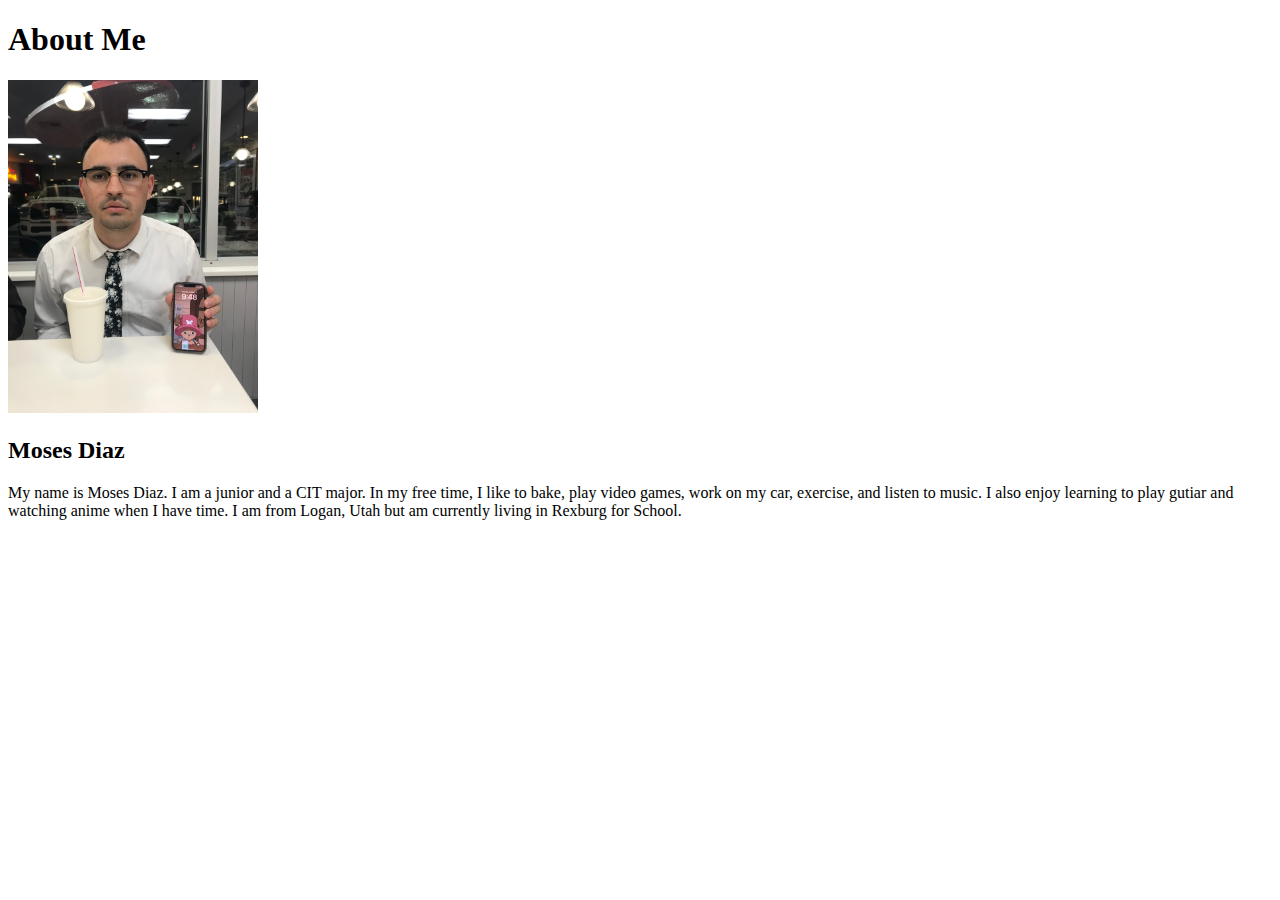
<file: aboutme/index.html>
<!DOCTYPE html>
<html lang="en">
<head>
    <meta charset="UTF-8">
    <meta http-equiv="X-UA-Compatible" content="IE=edge">
    <meta name="viewport" content="width=device-width, initial-scale=1.0">
    <title>About Me</title>
</head>
<body>
    <h1>About Me</h1>
    <img src="images/IMG_1875.jpg"
        width = "250" >
    <h2>Moses Diaz</h2>
    <p>My name is Moses Diaz. I am a junior and a CIT major. In my free time, I like to bake, play video games, work on my car, exercise, and listen to music. I also enjoy learning to play gutiar and watching anime when I have time. I am from Logan, Utah but am currently living in Rexburg for School. </p>
</body>
</html>
</file>
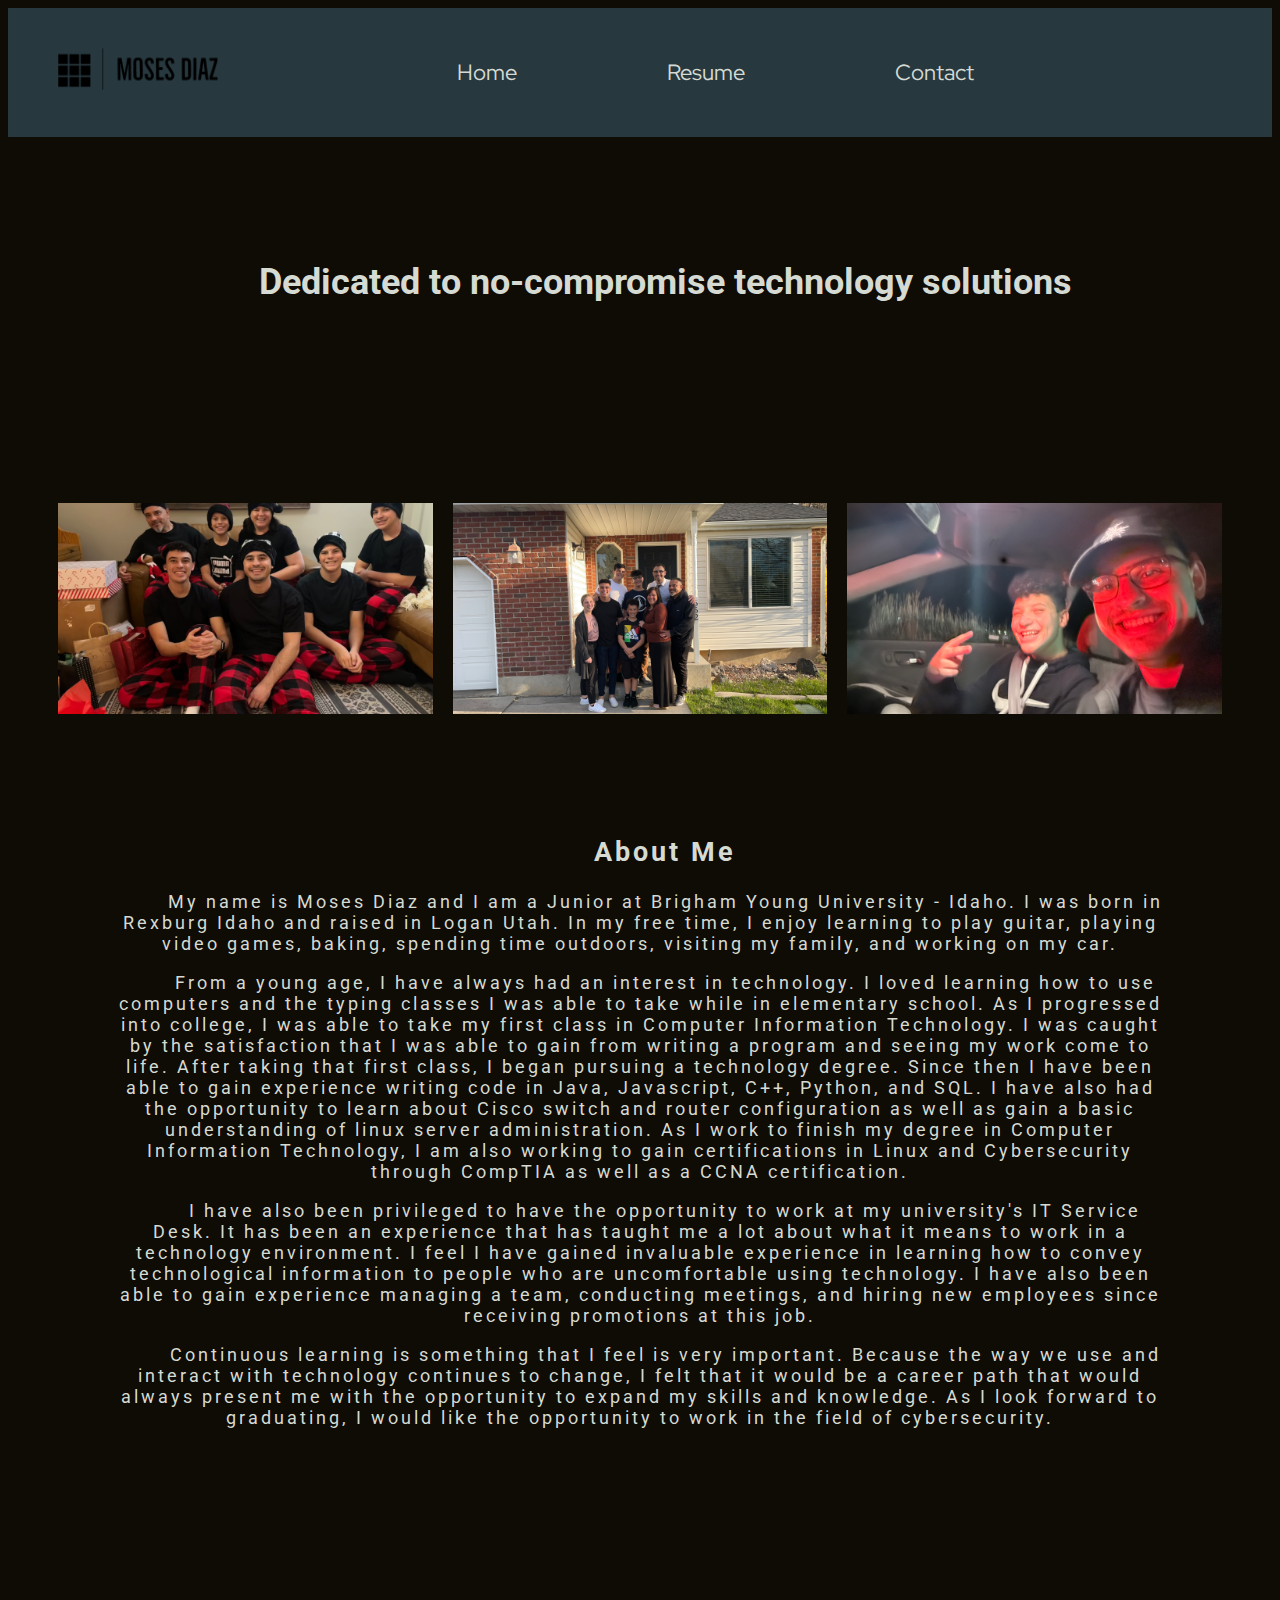
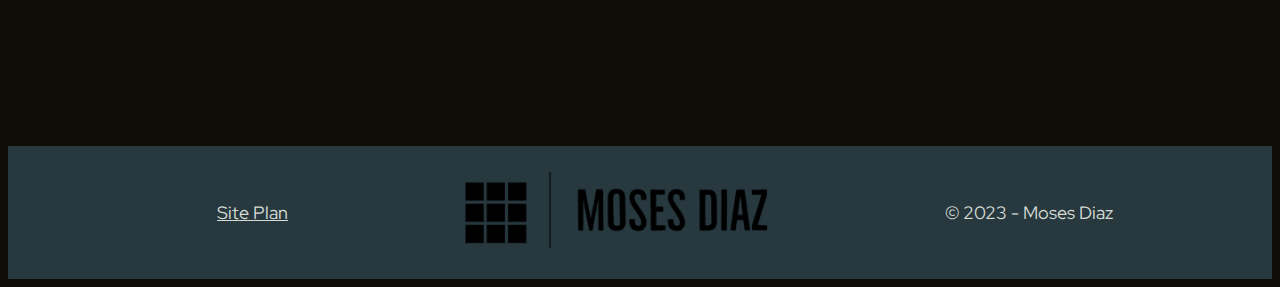
<file: portfolio/index.html>
<!DOCTYPE html>
<html lang="en">

<head>
    <meta charset="UTF-8">
    <meta http-equiv="X-UA-Compatible" content="IE=edge">
    <meta name="viewport" content="width=device-width, initial-scale=1.0">
    <link rel="stylesheet" href="styles/style.css">
    <title>Portfolio | Moses Diaz</title>
</head>

<body>
    <div id="content">
        <header>
            <div class="topLogo">
                <img class="topLogo" src="images/logoCropped.png" alt="logo">
            </div>
            <nav>
                <a href="index.html">Home</a>
                <a href="resume.html">Resume</a>
                <a href="contact.html">Contact</a>
            </nav>
        </header>
        <main>
            <div id="background"></div>
            <h1 class="home-title">Dedicated to no-compromise technology solutions</h1>
            <div class="homeImages">
                <img class="christmas" src="images/FamilyChristmas.jpg" alt="familyChristmas">
                <img class="home" src="images/IMG_4079.JPG" alt="familyHome">
                <img class="concert" src="images/ZoPorterConcert.png" alt="concert">
            </div>
            <section class="aboutMe">
                <h2>About Me</h2>
                <p> My name is Moses Diaz and I am a Junior at Brigham Young University - Idaho. I was born in Rexburg
                    Idaho and
                    raised in Logan Utah. In my free time, I enjoy learning to play guitar, playing video games, baking,
                    spending time
                    outdoors, visiting my family, and working on my car.
                </p>
                <p>
                    From a young age, I have always had an interest in technology. I loved learning how to use computers
                    and the
                    typing classes I was able to take while in elementary school.
                    As I progressed into college, I was able to take my first class in Computer Information Technology.
                    I was caught
                    by the satisfaction that I was able to gain from writing a program and seeing my work come to life.
                    After taking that first class, I began pursuing a technology degree. Since then I have been able to
                    gain
                    experience writing code in Java, Javascript, C++, Python, and SQL.
                    I have also had the opportunity to learn about Cisco switch and router configuration as well as gain
                    a basic
                    understanding of linux server administration.
                    As I work to finish my degree in Computer Information Technology, I am also working to gain
                    certifications in
                    Linux and Cybersecurity through CompTIA as well as a CCNA certification.
                </p>
                <p>
                    I have also been privileged to have the opportunity to work at my university's IT Service Desk. It
                    has been an
                    experience that has taught me a lot about what it means to work in a technology environment. I feel
                    I have gained
                    invaluable experience in learning how to convey technological information to people who are
                    uncomfortable using
                    technology. I have also been able to gain experience managing a team, conducting
                    meetings, and hiring new employees since receiving promotions at this job.
                </p>
                <p>
                    Continuous learning is something that I feel is very important. Because the way we use and interact
                    with technology continues to change, I felt that it would be a career path that would always present
                    me with the
                    opportunity to expand my skills and knowledge. As I look forward to graduating, I would like the
                    opportunity to
                    work in the field of cybersecurity.
                </p>
            </section>
            
        </main>
        <footer>
            <p><a href="site-plan.html">Site Plan</a></p>
            <div class="logo">
                <img class="logo" src="images/logoCropped.png" alt="logo">
            </div>
            <p>&copy; 2023 - Moses Diaz</p>
        </footer>
    </div>
</body>

</html>
</file>
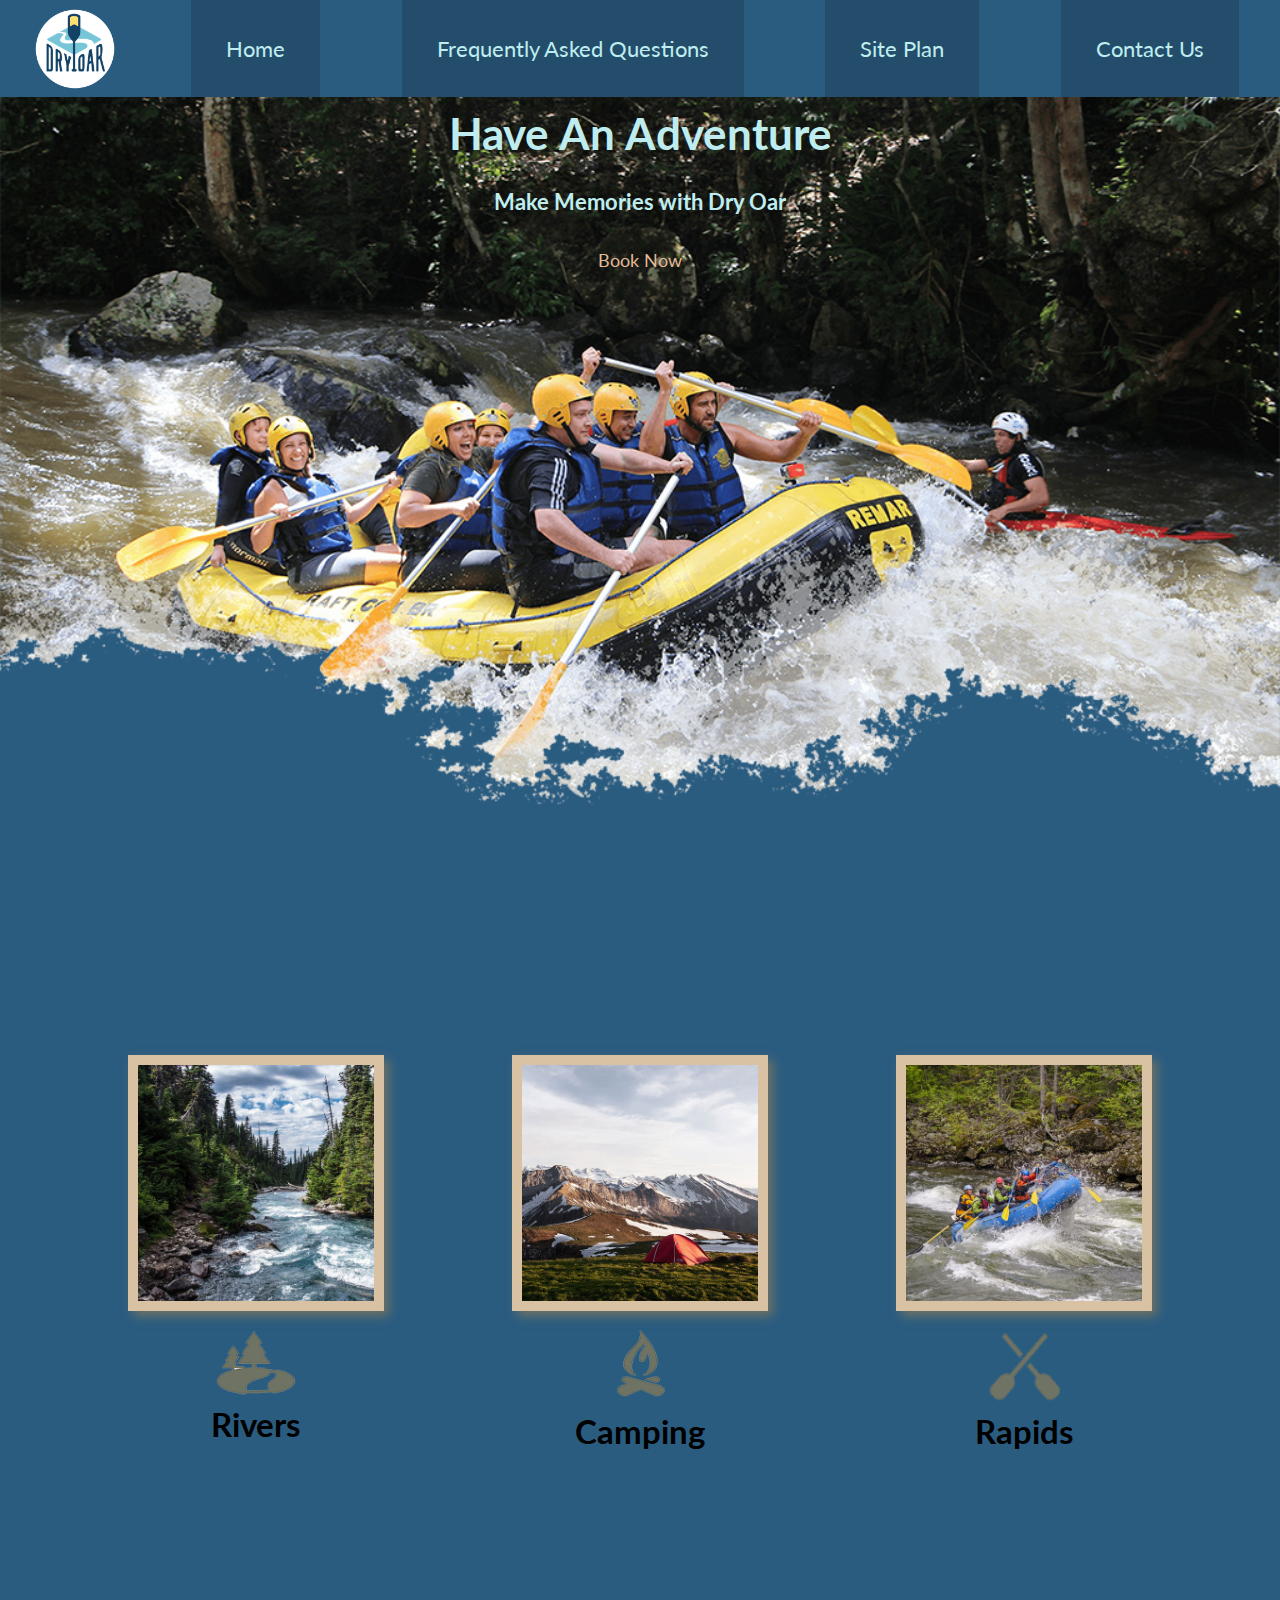
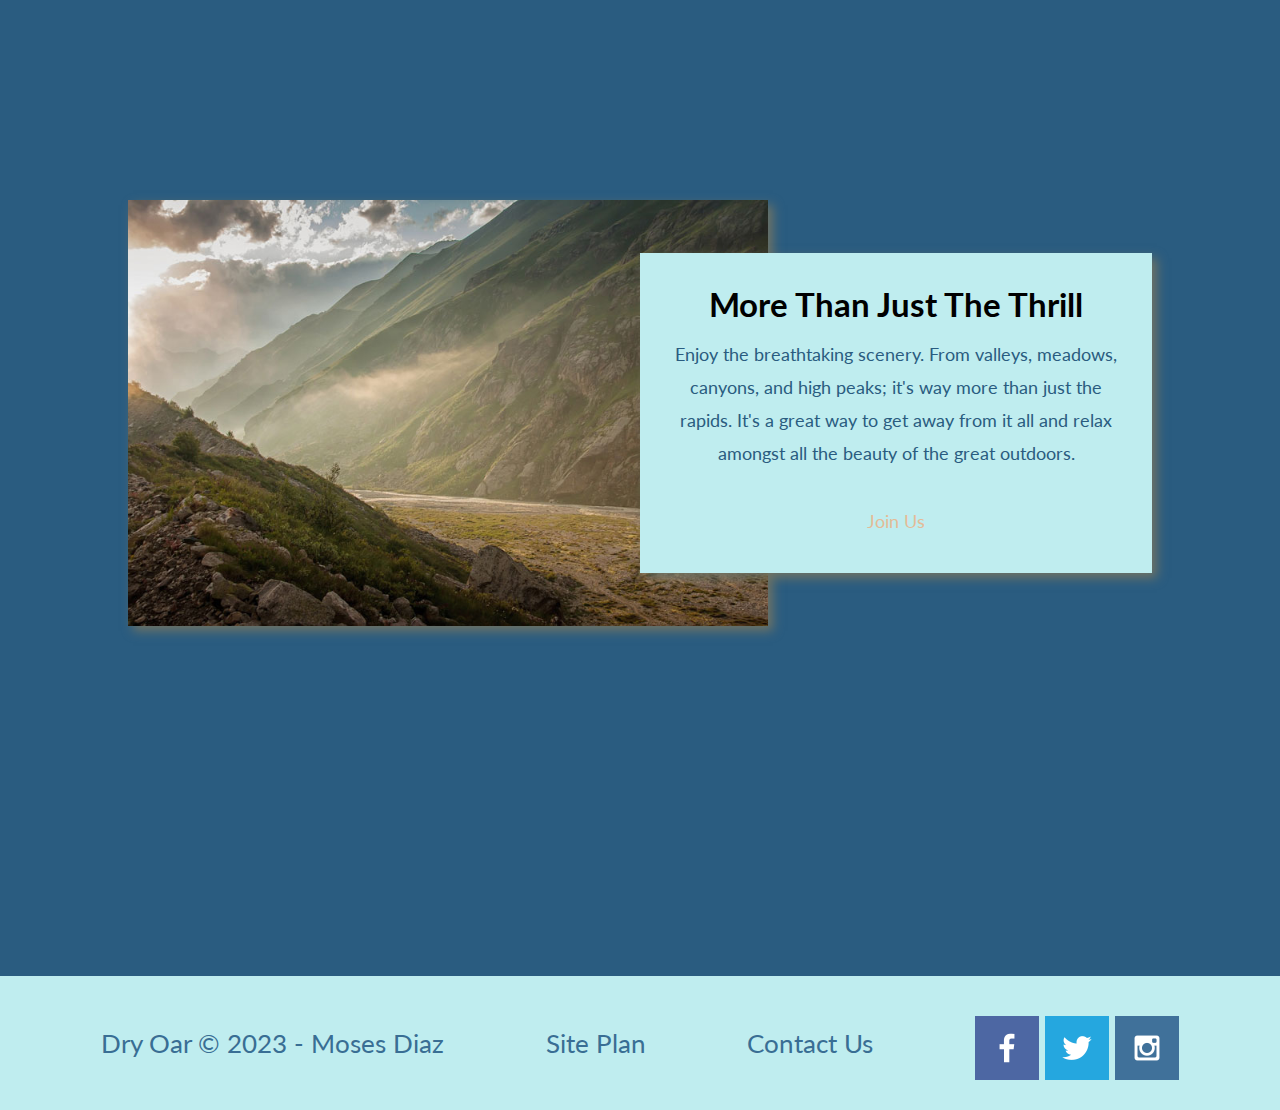
<file: wwr/index.html>
<!DOCTYPE html>
<html lang="en">

<head>
    <meta charset="UTF-8">
    <meta http-equiv="X-UA-Compatible" content="IE=edge">
    <meta name="viewport" content="width=device-width, initial-scale=1.0">
    <link rel="stylesheet" href="styles/style.css">
    <title>Whitewater Rafting Vacations | Dry Oar Boating | Home</title>
</head>

<body>
    <div id="content">
        <header>
            <a id="logo_link" href="index.html">
                <img class="logo" src="images/logo.png" alt="Dry Oar Logo">
            </a>
            <nav>
                <a href="index.html">Home</a>
                <a href="faq.html">Frequently Asked Questions</a>
                <a href="site-plan-rafting.html">Site Plan</a>
                <a href="contactus.html">Contact Us</a>
            </nav>
        </header>
    
        <div id="hero">
            <div id="hero-box">
                <img id="hero-img" src="images/hero.png" alt="People enjoying white water rafting">
            </div>
            <section id="hero-msg">
                <h1 class="home-title">Have An Adventure</h1>
                <h4>Make Memories with Dry Oar </h4>
                <div class='button-box'>
                    <a class='book' href="contactus.html">Book Now</a>
                </div>
            </section>
        </div>
        <main class="home-grid">
            <section class="rivers-card">
                <img class="card-img" src="images/rivers.jpg" alt="river in forest">
                <img class="icon" src="images/river_icon.png" alt="river icon">
                <h2>Rivers</h2>
            </section>
            <section class="camping-card">
                <img class="card-img" src="images/camping.jpg" alt="tent in mountains">
                <img class="icon" src="images/fire_icon.png" alt="fire icon">
                <h2>Camping</h2>
            </section>
            <section class="rapids-card">
                <img class="card-img" src="images/rapids.jpg" alt="rafting boat">
                <img class="icon" src="images/oars.png" alt="oars icon">
                <h2>Rapids</h2>
            </section>
            <div id="background"></div>
            <img class="mountains" src="images/mountains.jpg" alt="Misty mountains">
            <section class="msg">
                <h2>More Than Just The Thrill</h2>
                <p>Enjoy the breathtaking scenery. From valleys, meadows, canyons, and high peaks; it's way more than just
                    the rapids. It's a great way to get away from it all and relax amongst all the beauty of the great
                    outdoors. </p>
                <a class='join' href="rivers.html">Join Us</a>
            </section>
        </main>
        <footer>
            <p>Dry Oar &copy; 2023 - Moses Diaz</p>
            <p><a href="site-plan-rafting.html">Site Plan</a></p>
            <p><a href="contactus.html">Contact Us</a></p>
            <div class="social">
                <a href="https://facebook.com" target="_blank">
                    <img src="images/facebook.png" alt="fb icon">
                </a>
                <a href="https://twitter.com" target="_blank">
                    <img src="images/twitter.png" alt="twitter icon">
                </a>
                <a href="https://instagram.com" target="_blank">
                    <img src="images/instagram.png" alt="instagram icon">
                </a>
            </div>
        </footer>
    </div>
</body>
</html>
</file>
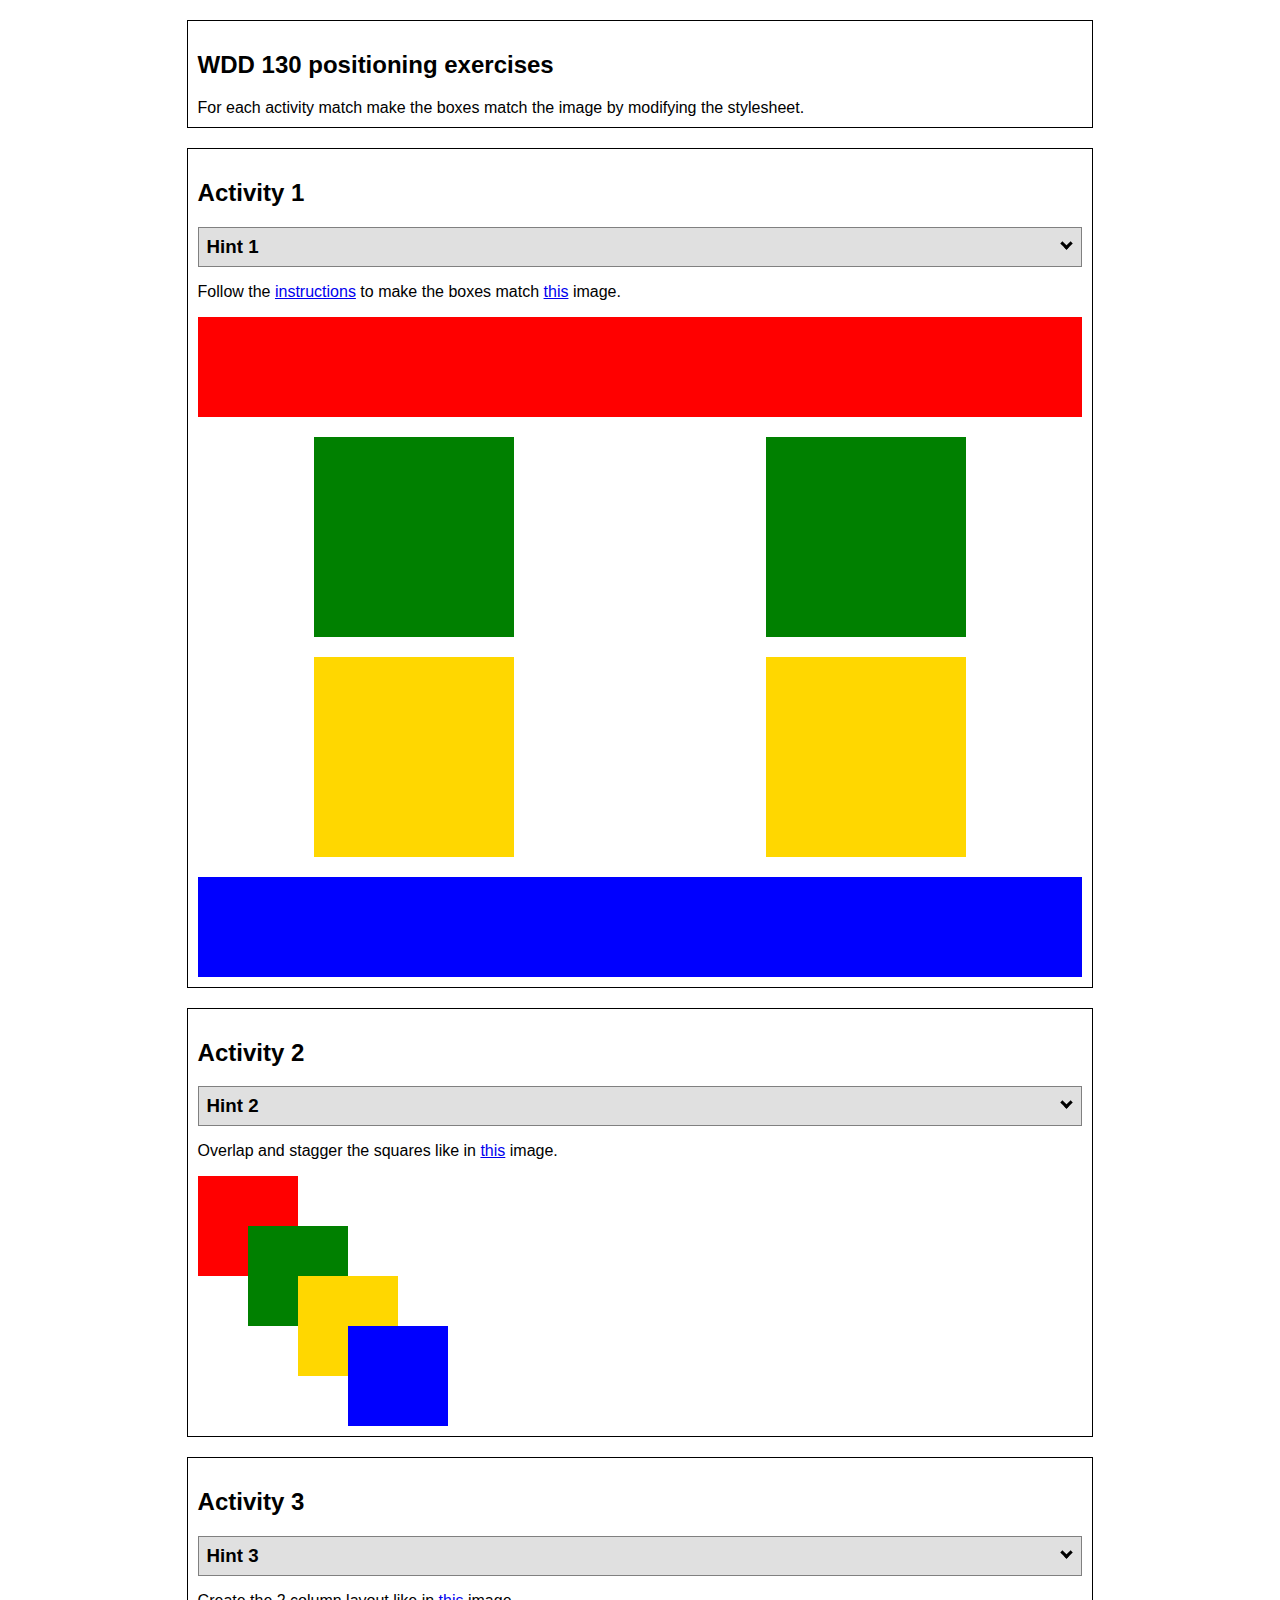
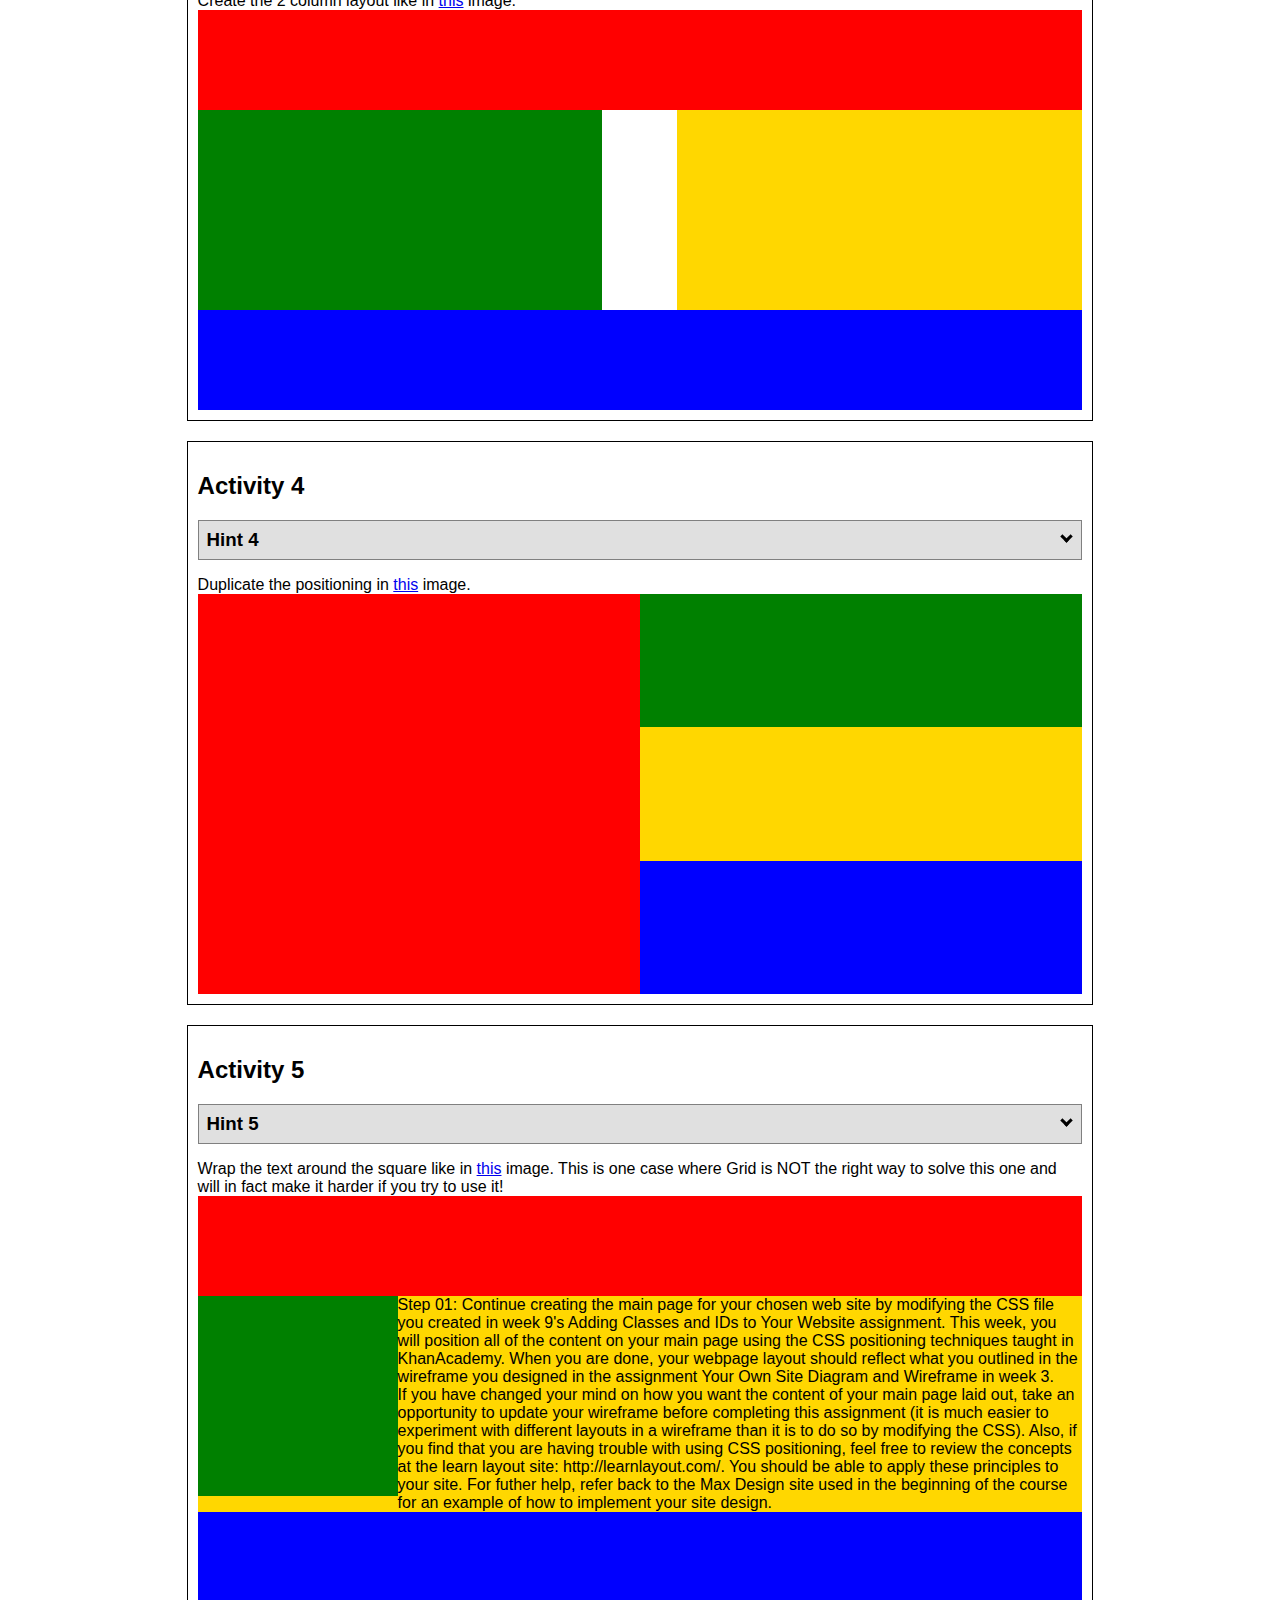
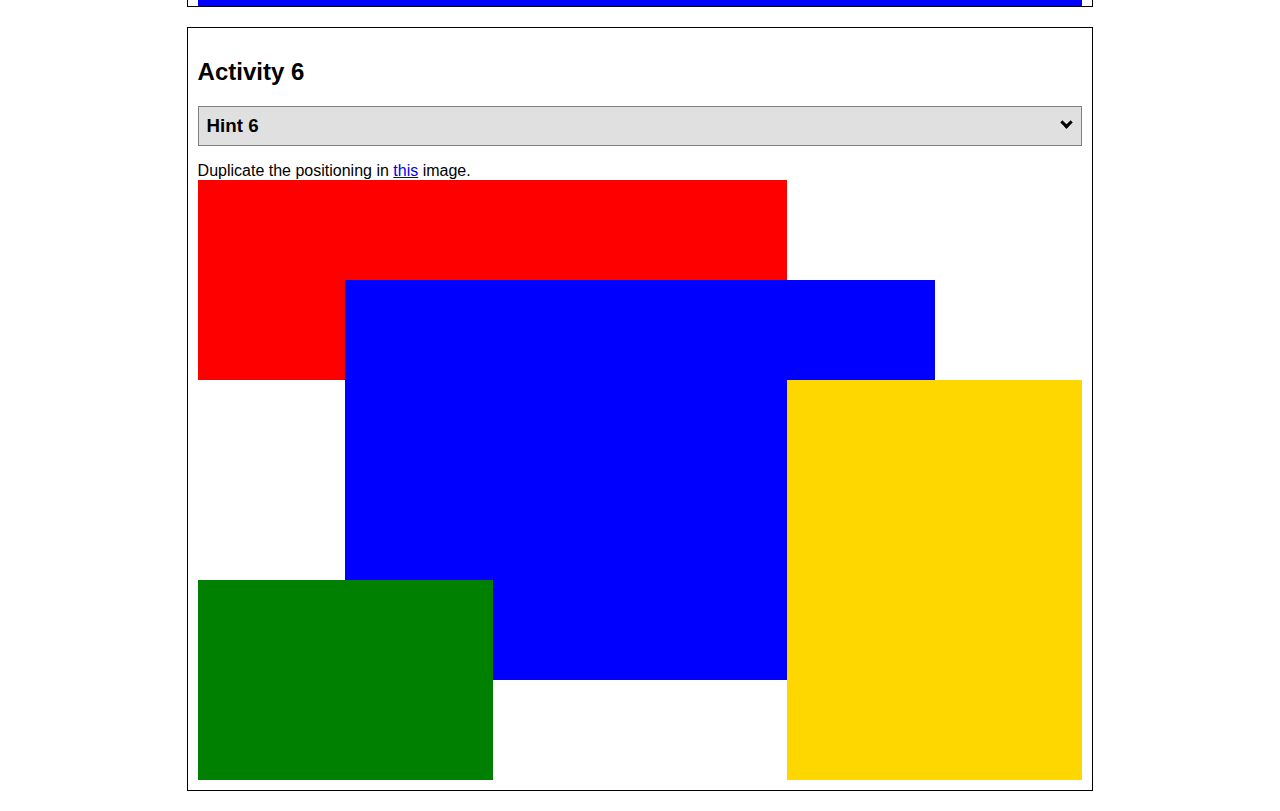
<file: positioning.html>
<!DOCTYPE html>
<html lang="en">
  <head>
    <!-- HTML - Name: positioning.html -->
    <title>Positioning Activity</title>
    <link rel="stylesheet" type="text/css" href="positionstyles.css" />
  </head>
  <body>
    <div class="activity">
      <h2>WDD 130 positioning exercises</h2>
      For each activity match make the boxes match the image by modifying the stylesheet.</div>
    <div class="activity">
      <h2>Activity 1</h2>
      <section class="hint"><input type="checkbox" ><i></i> <h3>Hint 1</h3><div><p>Check out the <a href="https://byui-wdd.github.io/wdd130/activities/w06-css-positioning.html" target="_blank">activity instructions</a> in Ilearn!</p></div></section>
      <p>Follow the <a href="https://byui-wdd.github.io/wdd130/activities/w06-css-positioning.html" target="_blank">instructions</a> to make the boxes match  <a href="https://byui-wdd.github.io/wdd130/images/example1.png" target="_blank">this</a> image.</p>
      <div class="content1" >
        <div class="red1" ></div>
        <div class="green1" ></div>
        <div class="green1" ></div>
        <div class="yellow1"></div>
        <div class="yellow1"></div>
        <div class="blue1"></div>
      </div>
    </div>
    <div class="activity">
      <h2>Activity 2</h2>
      <section class="hint"><input type="checkbox" > <h3>Hint 2</h3><i></i><div>
      <ul>
      <li>grid-template-columns: 50px 50px 50px 50px 50px </li></ul></div></section>
      <p>Overlap and stagger the squares like in <a href="https://byui-wdd.github.io/wdd130/images/example2.png" target="_blank">this</a> image.</p>
      <div class="content2" >
        <div class="red2" ></div>
        <div class="green2" ></div>
        <div class="yellow2"></div>
        <div class="blue2"></div>
      </div>
    </div>
    <div class="activity">
      <h2>Activity 3</h2>
      <section class="hint"><input type="checkbox" > <h3>Hint 3</h3><i></i><div><p>This one is going to be best solved with CSS Grid. Remember to make the boxes the right width first...then start moving them around. </p><h4>Properties used:</h4><ul><li>display:grid;</li><li>grid-template-columns:</li><li>grid-column-gap:</li>
        <li>grid-column:</li>  </ul></div></section>
      Create the 2 column layout like in <a href="https://byui-wdd.github.io/wdd130/images/example3.png" target="_blank">this</a>  image.
      <div class="content3" >
        <div class="red3" ></div>
        <div class="green3" ></div>
        <div class="yellow3"></div>
        <div class="blue3"></div>
      </div>
    </div>
    <div class="activity">
      <h2>Activity 4</h2>
      <section class="hint"><input type="checkbox" > <h3>Hint 4</h3><i></i><div><p>For the others we have been primarily concerned with width. For this one you will need to adjust height as well. </p><h4>Properties used:</h4><ul><li>display:grid;</li><li>grid-template-columns:</li><li>grid-row:</li></ul></div></section>
      Duplicate the positioning in <a href="https://byui-wdd.github.io/wdd130/images/example4.png" target="_blank">this</a> image. 
      <div class="content4" >
        <div class="red4" ></div>
        <div class="green4" ></div>
        <div class="yellow4"></div>
        <div class="blue4"></div>
      </div>
    </div>

    <div class="activity">
      <h2>Activity 5</h2>
      <section class="hint"><input type="checkbox" > <h3>Hint 5</h3><i></i><div><p>Grid is <strong>not</strong> the right way to do this.  In fact there is only one way to really do that...and that is with float. Remember that we float the thing we want the text to wrap around.  Also remember to start by making all the shapes the right size and shape.</p><h4>Properties used:</h4><ul><li>float: left;</li></ul></div></section>
      Wrap the text around the square like in <a href="https://byui-wdd.github.io/wdd130/images/example5.png" target="_blank">this</a> image. This is one case where Grid is NOT the right way to solve this one and will in fact make it harder if you try to use it!
      <div class="content5" >
        <div class="red5" ></div>
        <div class="green5" ></div>
        <div class="yellow5">Step 01: Continue creating the main page for your chosen web site by modifying the CSS file you created in week 9's Adding Classes and IDs to Your Website assignment. This week, you will position all of the content on your main page using the CSS positioning techniques taught in KhanAcademy. When you are done, your webpage layout should reflect what you outlined in the wireframe you designed in the assignment Your Own Site Diagram and Wireframe in week 3. <br />
          If you have changed your mind on how you want the content of your main page laid out, take an opportunity to update your wireframe before completing this assignment (it is much easier to experiment with different layouts in a wireframe than it is to do so by modifying the CSS). Also, if you find that you are having trouble with using CSS positioning, feel free to review the concepts at the learn layout site: http://learnlayout.com/. You should be able to apply these principles to your site. For futher help, refer back to the Max Design site used in the beginning of the course for an example of how to implement your site design.</div>
        <div class="blue5"></div>
      </div>
    </div>
    <div class="activity">
      <h2>Activity 6</h2>
      <section class="hint"><input type="checkbox" > <h3>Hint 6</h3><i></i><div><p>This one is all about visualizing the grid behind the layout. If you are having a hard time doing that first: all the sizes are even multiples of 100, and second here is another example with the lines drawn: <a href="https://byui-wdd.github.io/wdd130/images/example6-hint.png" target="_blank">example 6 with lines</a>. For this one you will find it easiest if you use px for the column width. You can also use <kbd>z-index</kbd> to control the element layering.    </p><h4>Properties used:</h4><ul><li>display:grid;</li><li>grid-template-columns:</li><li>grid-column:</li><li>grid-row:</li><li><a href="https://www.w3schools.com/cssref/pr_pos_z-index.asp" target="_blank">z-index:</a></li></ul></div></section>
      Duplicate the positioning in <a href="https://byui-wdd.github.io/wdd130/images/example6.png" target="_blank">this</a> image.
      <div class="content6" >
        <div class="red6" ></div>
        <div class="green6" ></div>
        <div class="yellow6"></div>
        <div class="blue6"></div>
      </div>
    </div>
  </body>
</html>
</file>
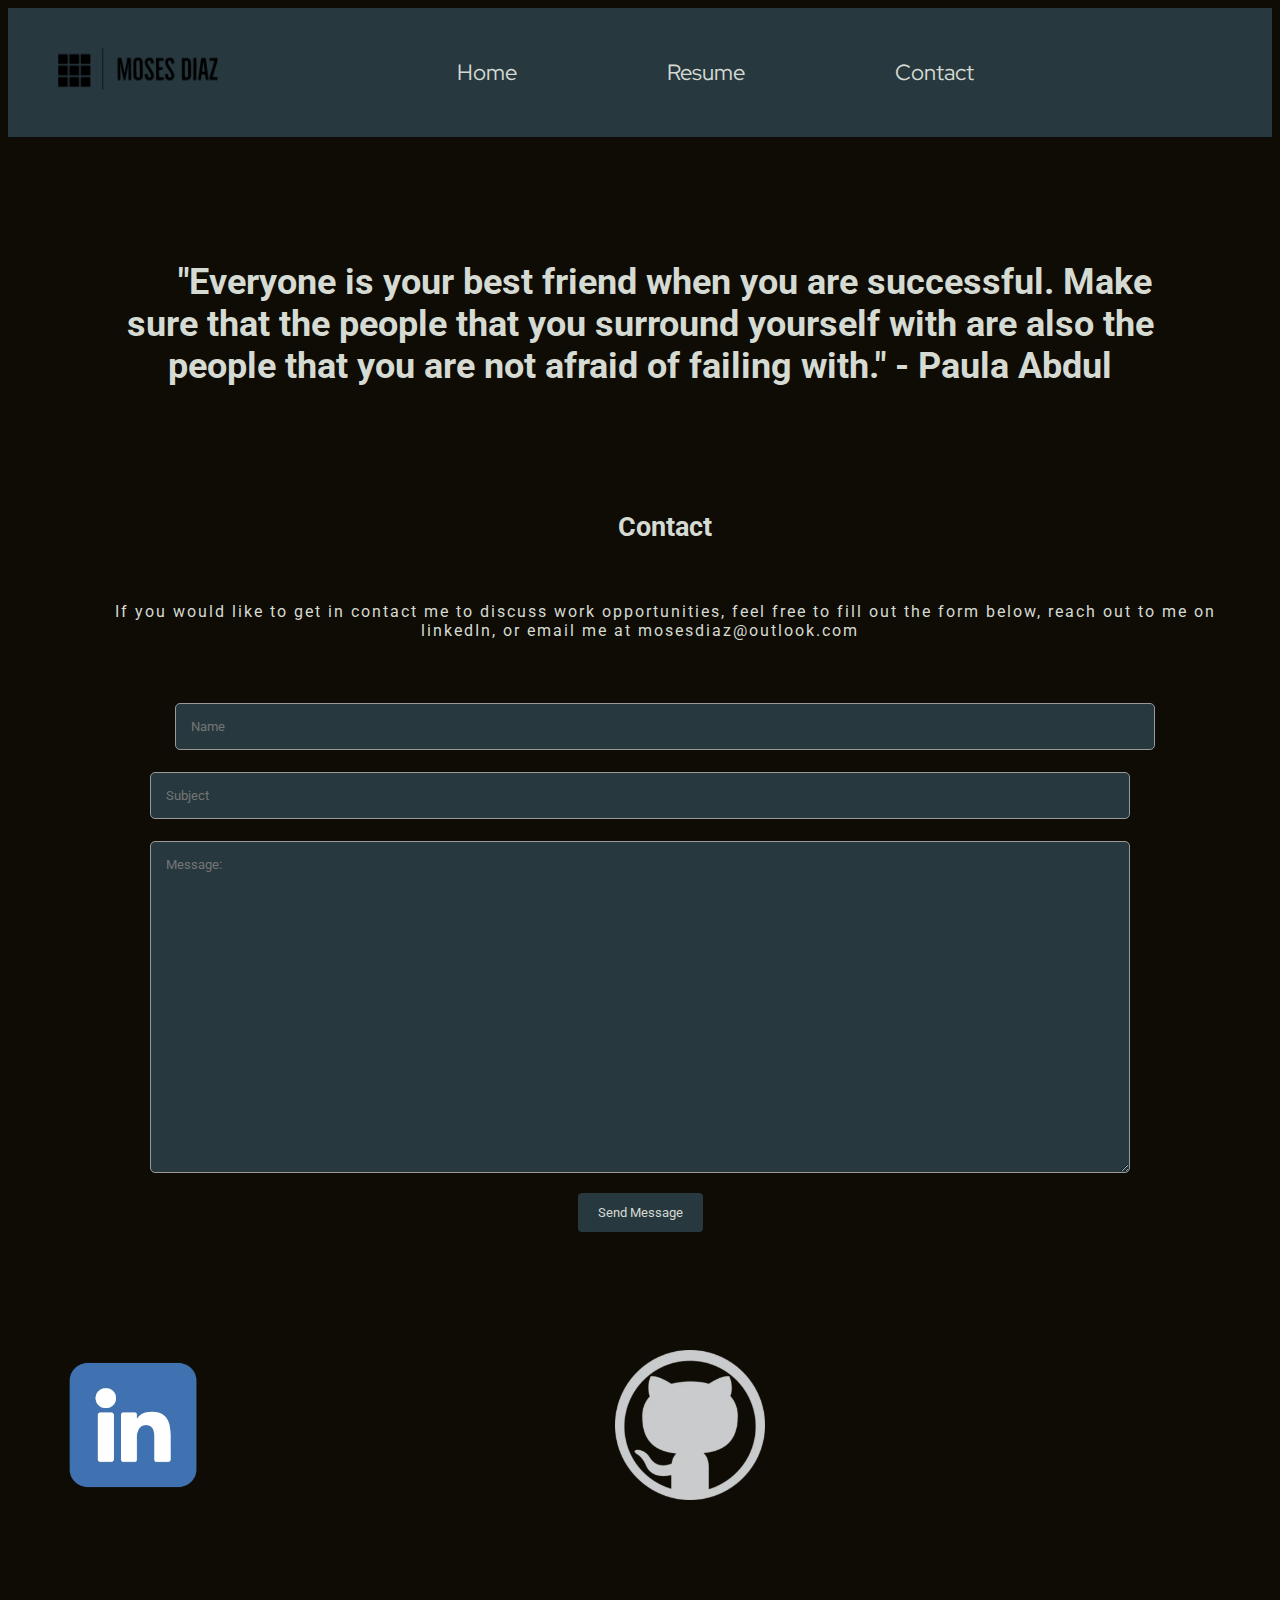
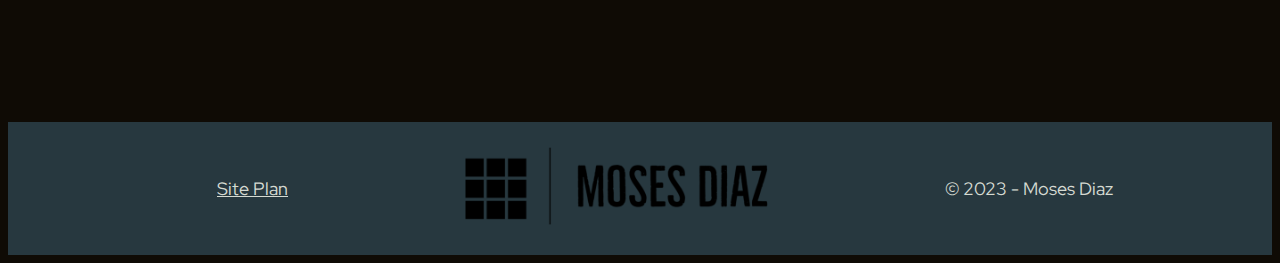
<file: portfolio/contact.html>
<!DOCTYPE html>
<html lang="en">

<head>
    <meta charset="UTF-8">
    <meta http-equiv="X-UA-Compatible" content="IE=edge">
    <meta name="viewport" content="width=device-width, initial-scale=1.0">
    <link rel="stylesheet" href="styles/style.css">
    <title>Portfolio | Moses Diaz</title>
</head>

<body>
    <div id="content">
        <header>
            <div class="topLogo">
                <img class="topLogo" src="images/logoCropped.png" alt="logo">
            </div>
            <nav>
                <a href="index.html">Home</a>
                <a href="resume.html">Resume</a>
                <a href="contact.html">Contact</a>
            </nav>
        </header>
        <main>
            <div id="background"></div>
            <h1>"Everyone is your best friend when you are successful. Make sure that the people
                that you surround yourself with
                are also the people that you are not afraid of failing with." - Paula Abdul</h1>
            <h2>Contact</h2>
            <div class="contact">
                <p>
                    If you would like to get in contact me to discuss work opportunities, feel free to fill out the form
                    below, reach out to me on linkedIn, or
                    email
                    me at mosesdiaz@outlook.com
                </p>
            </div>
            <br>

            <div class="container" id="contact">
                <form action="/my-handling-form-page" method="post">
                    <input type="text" id="name"  placeholder="Name">
                    <br>
                    <input type="text" id="subject" placeholder="Subject">
                    <br>
                    <textarea id="message" placeholder="Message: " style="height:300px"></textarea>
                    <br>
                    <input type="submit" value="Send Message">

                </form>
            </div>
            <div class="contactImages">
                <p><a href="https://www.linkedin.com/in/moses-diaz/"><img src="images/linkedinLogo.png"
                            style="width:150px;height:150px;" alt="linkedin"></a></p>
                <p><a href="https://github.com/diazmoses"><img src="images/github.png" style="width:150px;height:150px;"
                            alt="github"></a></p>
            </div>
        </main>
        <footer>
            <p><a href="site-plan.html">Site Plan</a></p>
            <div class="logo">
                <img class="logo" src="images/logoCropped.png" alt="logo">
            </div>
            <p>&copy; 2023 - Moses Diaz</p>
        </footer>
    </div>
    <script>
        // get the feedback div element so we can do something with it.
        const feedbackElement = document.getElementById('contact');
        // get the form so we can read what was entered in it.
        const formElement = document.forms[0];
        // add a 'listener' to wait for a submission of our form. When that happens run the code below.
        formElement.addEventListener('submit', function(e) {
            // stop the form from doing the default action.
            e.preventDefault();
            // set the contents of our feedback element to a message letting the user know the form was submitted successfully. Notice that we pull the name that was entered in the form to personalize the message!
            feedbackElement.innerHTML = 'Hello '+ formElement.name.value +'! Thank you for reaching out, I will be in contact as soon as possible!';
            // make the feedback element visible.
            feedbackElement.style.display = "block";
            // add a class to move everything down so our message doesn't cover it.
            document.body.classList.toggle('moveDown');
        });
    </script>
</body>

</html>
</file>
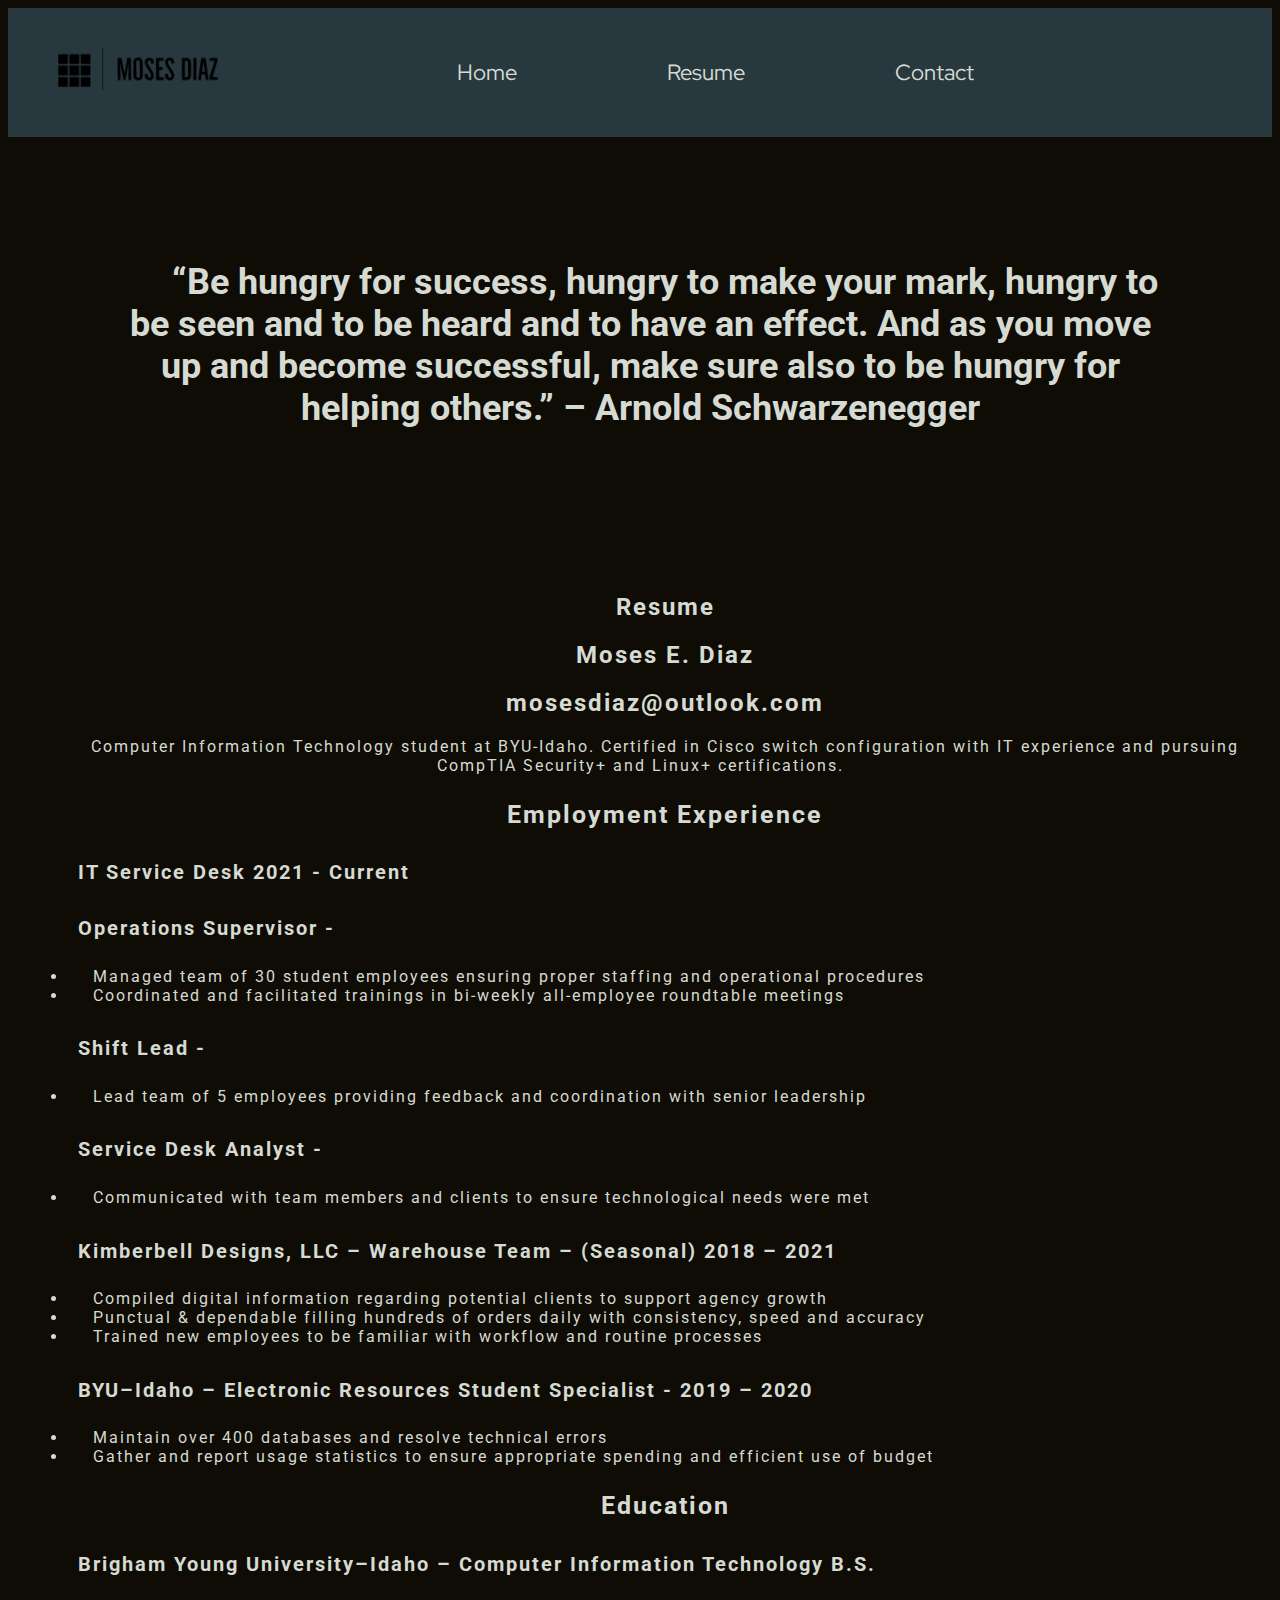
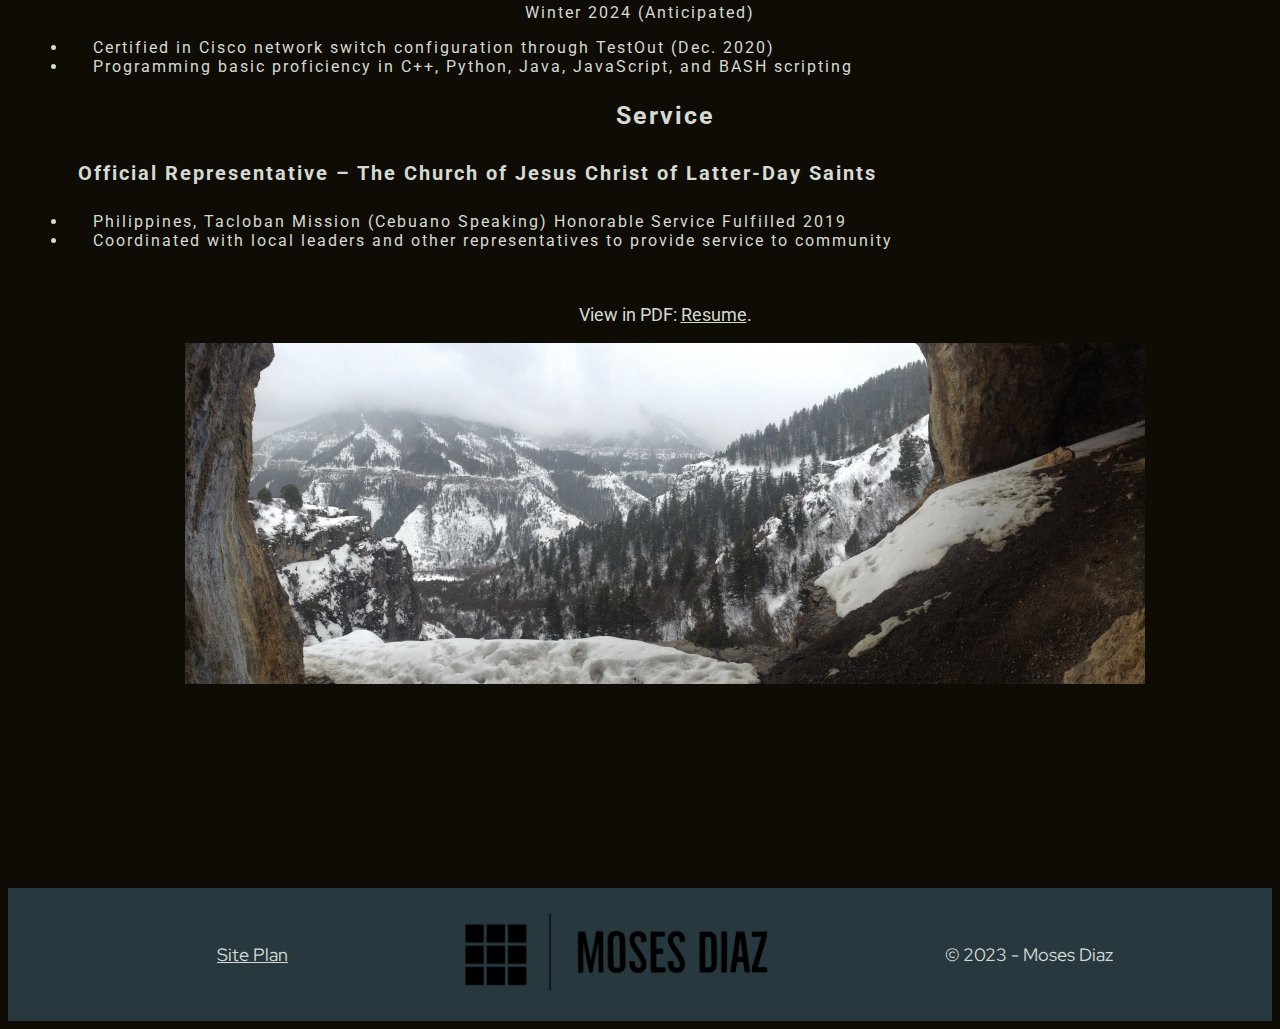
<file: portfolio/resume.html>
<!DOCTYPE html>
<html lang="en">

<head>
    <meta charset="UTF-8">
    <meta http-equiv="X-UA-Compatible" content="IE=edge">
    <meta name="viewport" content="width=device-width, initial-scale=1.0">
    <link rel="stylesheet" href="styles/style.css">
    <title>Portfolio | Moses Diaz</title>
</head>

<body>
    <div id="content">
        <header>
            <div class="topLogo">
                <img class="topLogo" src="images/logoCropped.png" alt="logo">
            </div>
            <nav>
                <a href="index.html">Home</a>
                <a href="resume.html">Resume</a>
                <a href="contact.html">Contact</a>
            </nav>
        </header>
        <main>
            <div id="background"></div>
            <h1>“Be hungry for success, hungry to make your mark, hungry to be seen and to be heard
                and to have an effect. And as
                you move up and become successful, make sure also to be hungry for helping others.” – Arnold
                Schwarzenegger</h1>
            <section class="resume">
                <h2>Resume</h2>
                <h2>Moses E. Diaz</h2>
                <h2>mosesdiaz@outlook.com</h2>
                <p class="missionStatement">
                    Computer Information Technology student at BYU-Idaho. Certified in Cisco switch configuration with
                    IT experience
                    and pursuing CompTIA Security+ and Linux+ certifications.
                </p>
                <h3>Employment Experience</h3>
                <p>
                <h4 class="headline"> IT Service Desk 2021 - Current </h4>
                <h4>Operations Supervisor - </h4>
                <ul>
                    <li> Managed team of 30 student employees ensuring proper staffing and operational procedures</li>
                    <li> Coordinated and facilitated trainings in bi-weekly all-employee roundtable meetings </li>
                </ul>
                <h4 class="headline">Shift Lead - </h4>
                <ul>
                    <li> Lead team of 5 employees providing feedback and coordination with senior leadership </li>
                </ul>
                <h4 class="headline">Service Desk Analyst - </h4>
                <ul>
                    <li> Communicated with team members and clients to ensure technological needs were met </li>
                </ul>
                <h4 class="headline"> Kimberbell Designs, LLC – Warehouse Team – (Seasonal) 2018 – 2021 </h4>
                <ul>
                    <li>Compiled digital information regarding potential clients to support agency growth </li>
                    <li>Punctual & dependable filling hundreds of orders daily with consistency, speed and accuracy
                    </li>
                    <li>Trained new employees to be familiar with workflow and routine processes </li>
                </ul>
                <h4 class="headline">BYU–Idaho – Electronic Resources Student Specialist - 2019 – 2020</h4>
                <ul>
                    <li> Maintain over 400 databases and resolve technical errors </li>
                    <li> Gather and report usage statistics to ensure appropriate spending and efficient use of budget
                    </li>
                </ul>
                <h3>Education</h3>
                <h4 class="headline">Brigham Young University–Idaho – Computer Information Technology B.S.</h4> Winter
                2024 (Anticipated)
                <ul>
                    <li>Certified in Cisco network switch configuration through TestOut (Dec. 2020)</li>
                    <li>Programming basic proficiency in C++, Python, Java, JavaScript, and BASH scripting </li>
                </ul>
                <h3>Service</h3>
                <h4 class="headline">Official Representative – The Church of Jesus Christ of Latter-Day Saints </h4>
                <ul>
                    <li>Philippines, Tacloban Mission (Cebuano Speaking) Honorable Service Fulfilled 2019</li>
                    <li>Coordinated with local leaders and other representatives to provide service to community</li>
                </ul>
            </section>
            <p>View in PDF: <a href="images/Diaz.Resume.pdf">Resume</a>.</p>

            <div class="resumeImage">
                <img src="images/IMG_0659.JPG" alt="windCaves">
            </div>

        </main>
        <footer>
            <p><a href="site-plan.html">Site Plan</a></p>
            <div class="logo">
                <img class="logo" src="images/logoCropped.png" alt="logo">
            </div>
            <p>&copy; 2023 - Moses Diaz</p>
        </footer>
    </div>
</body>

</html>
</file>
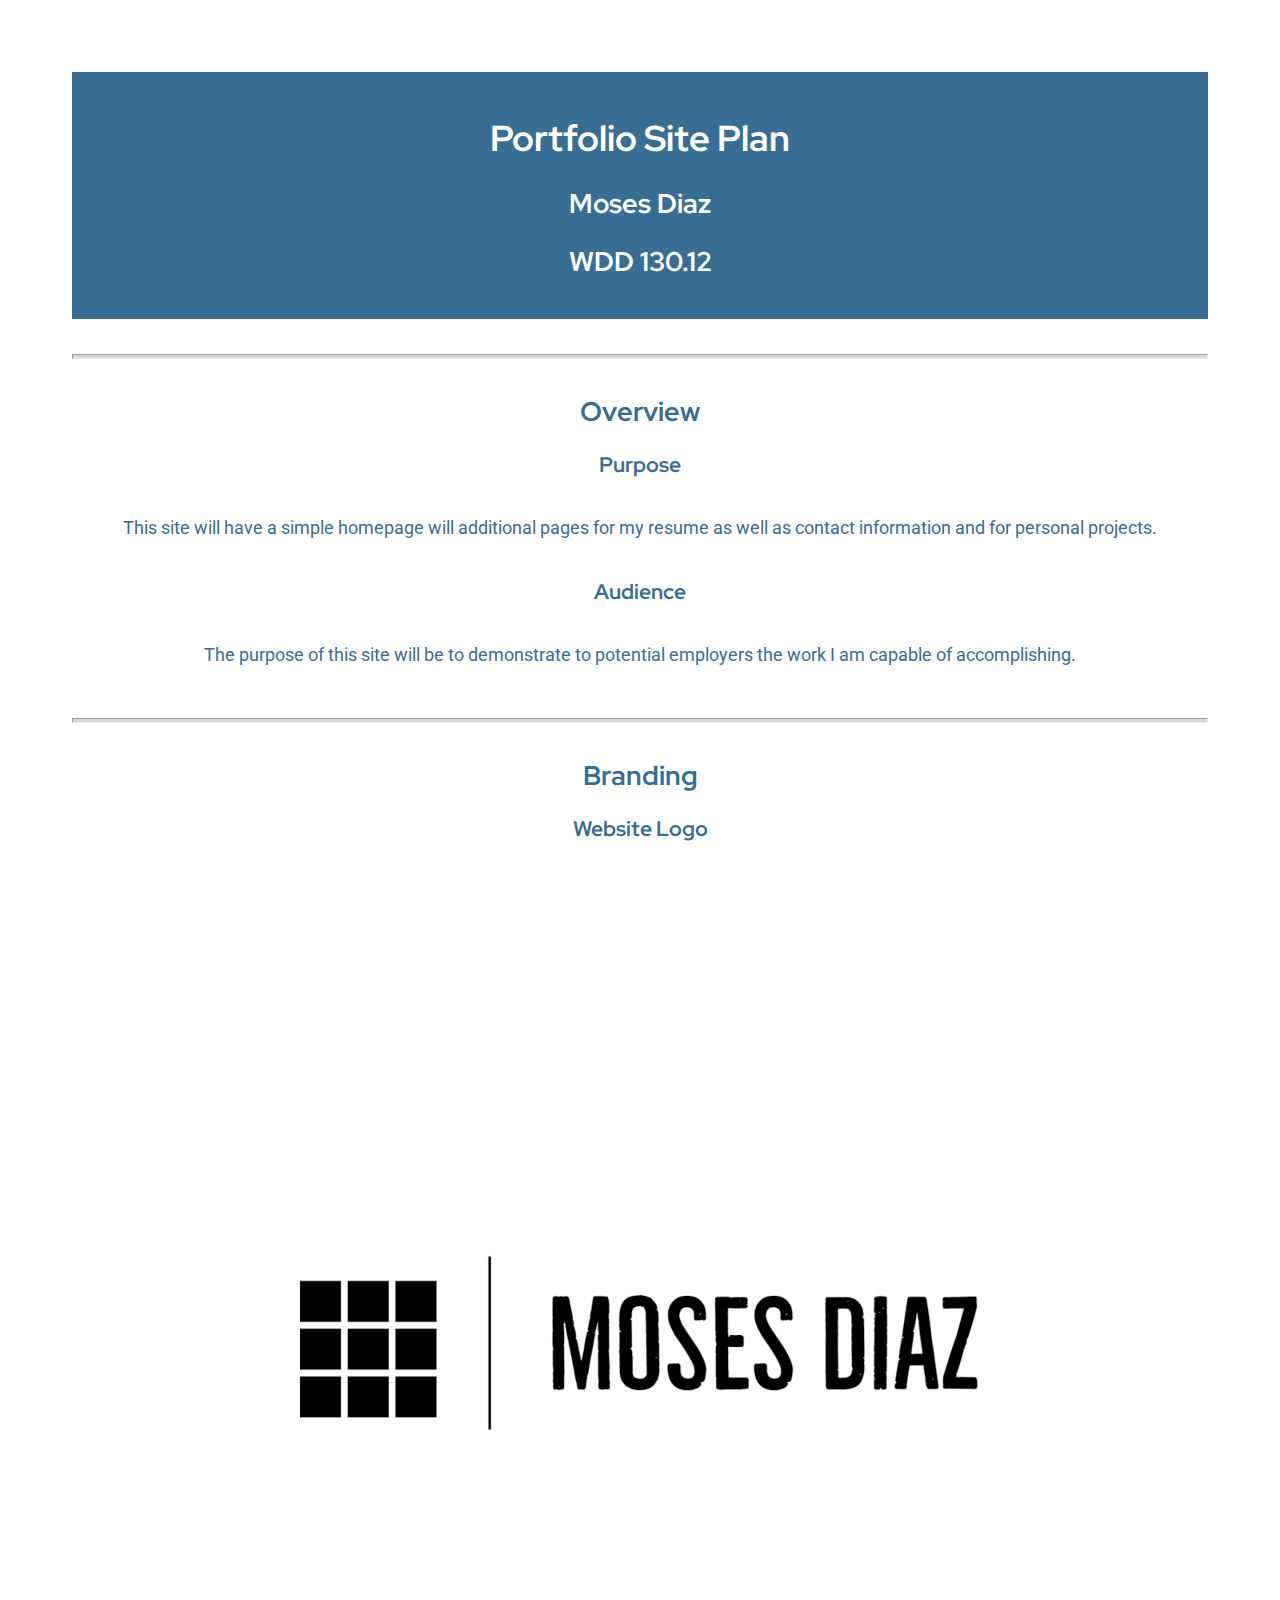
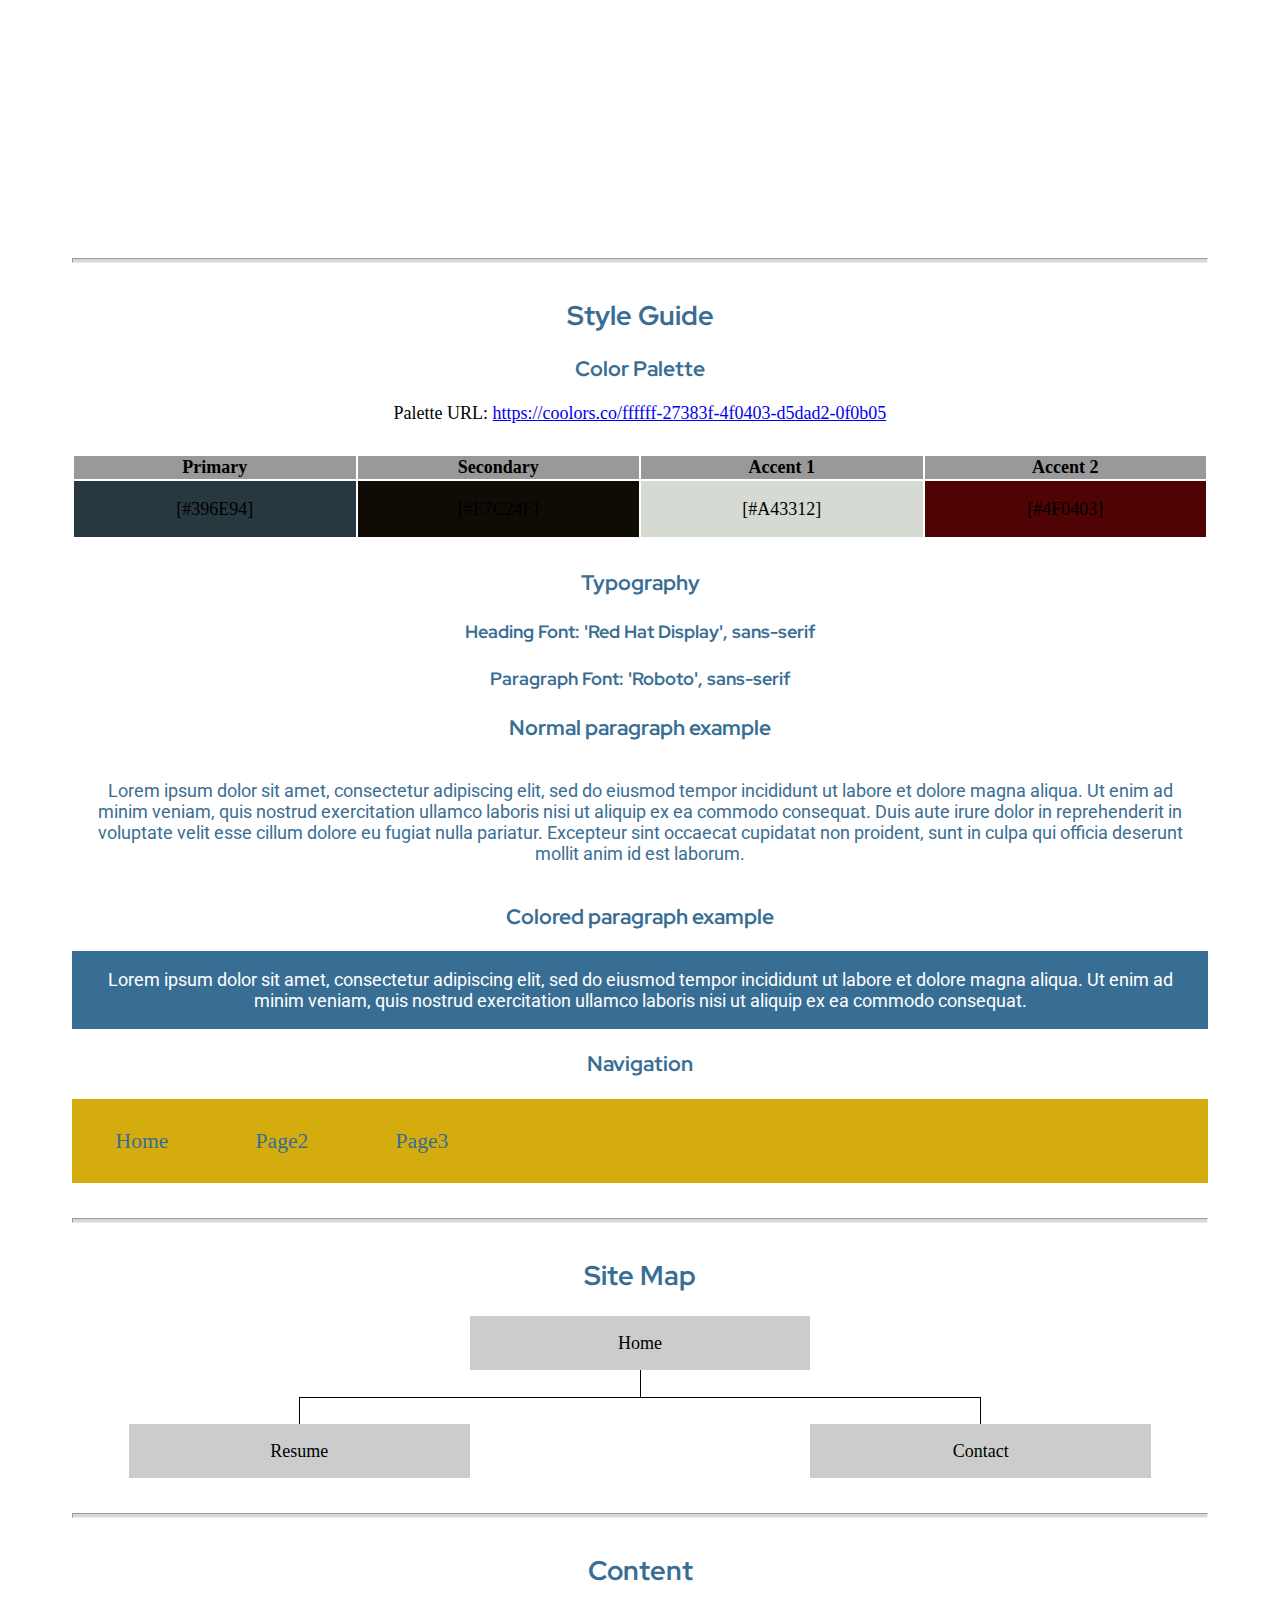
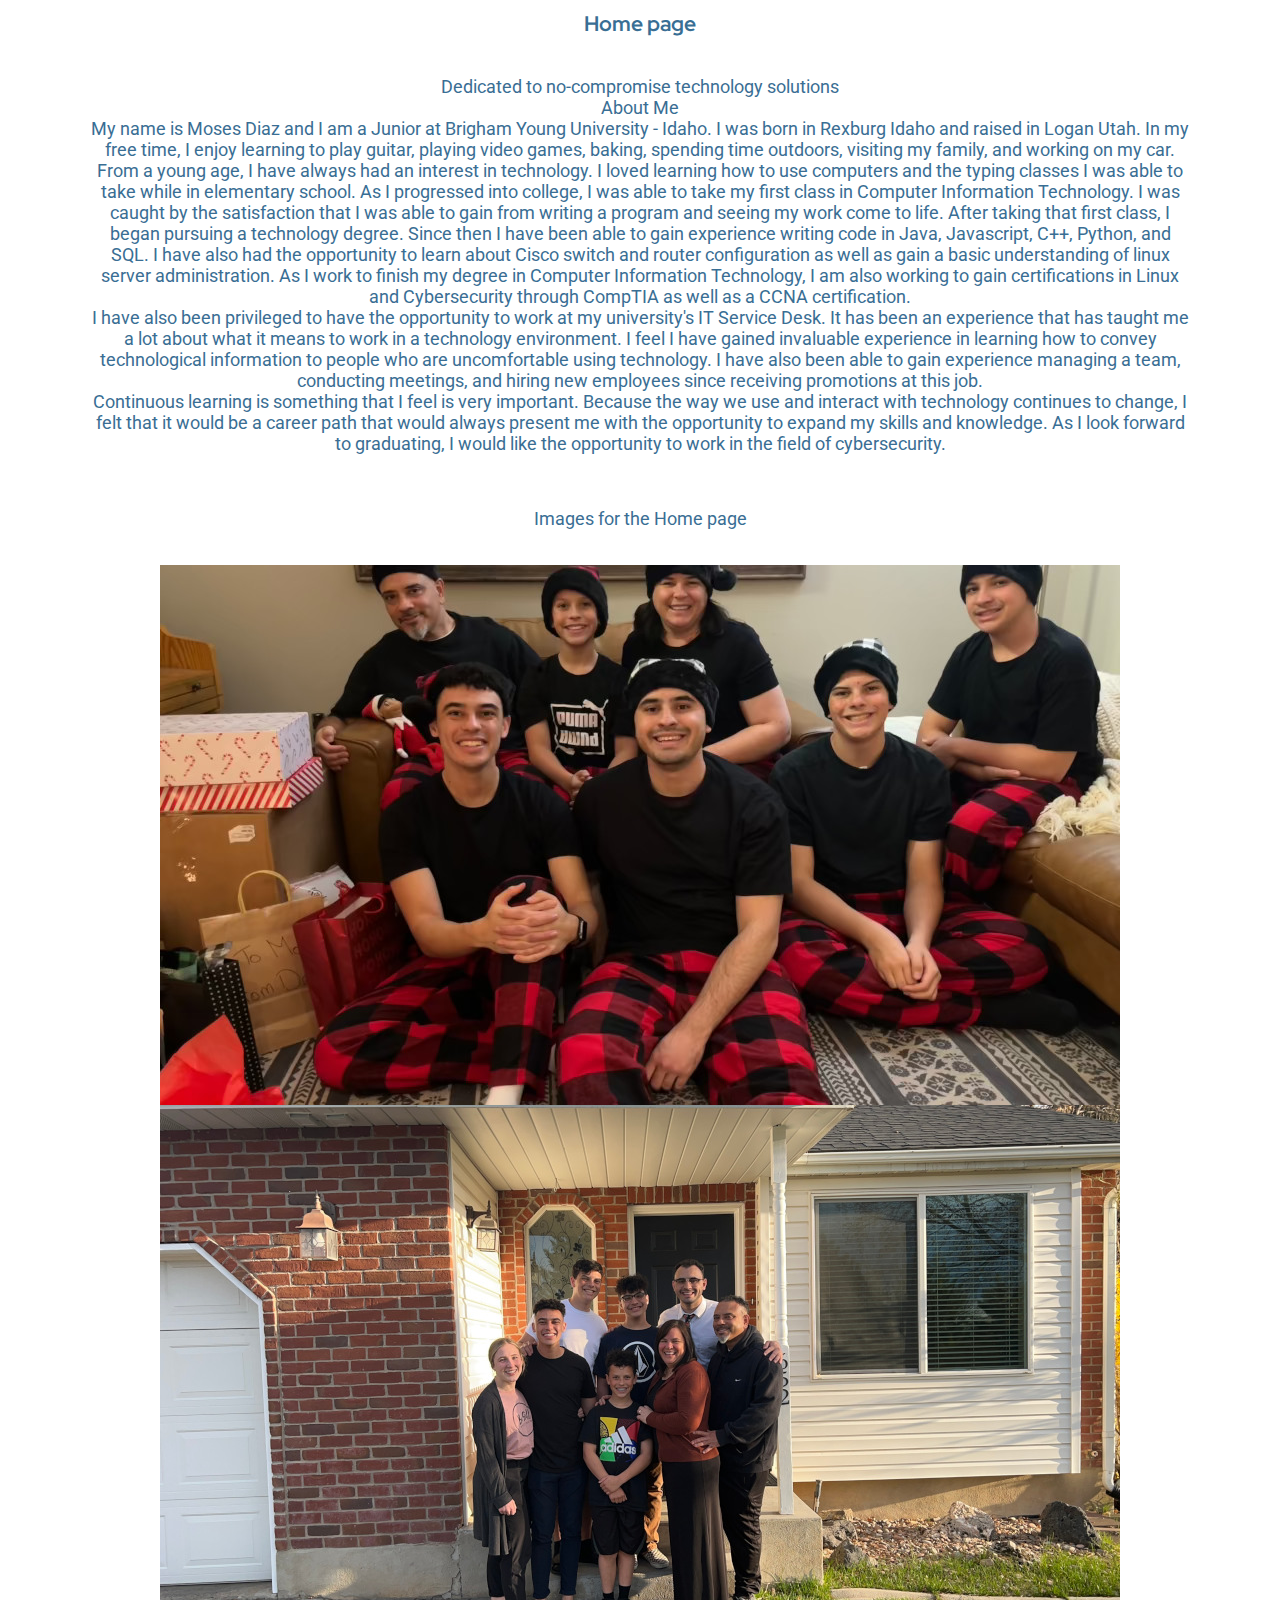
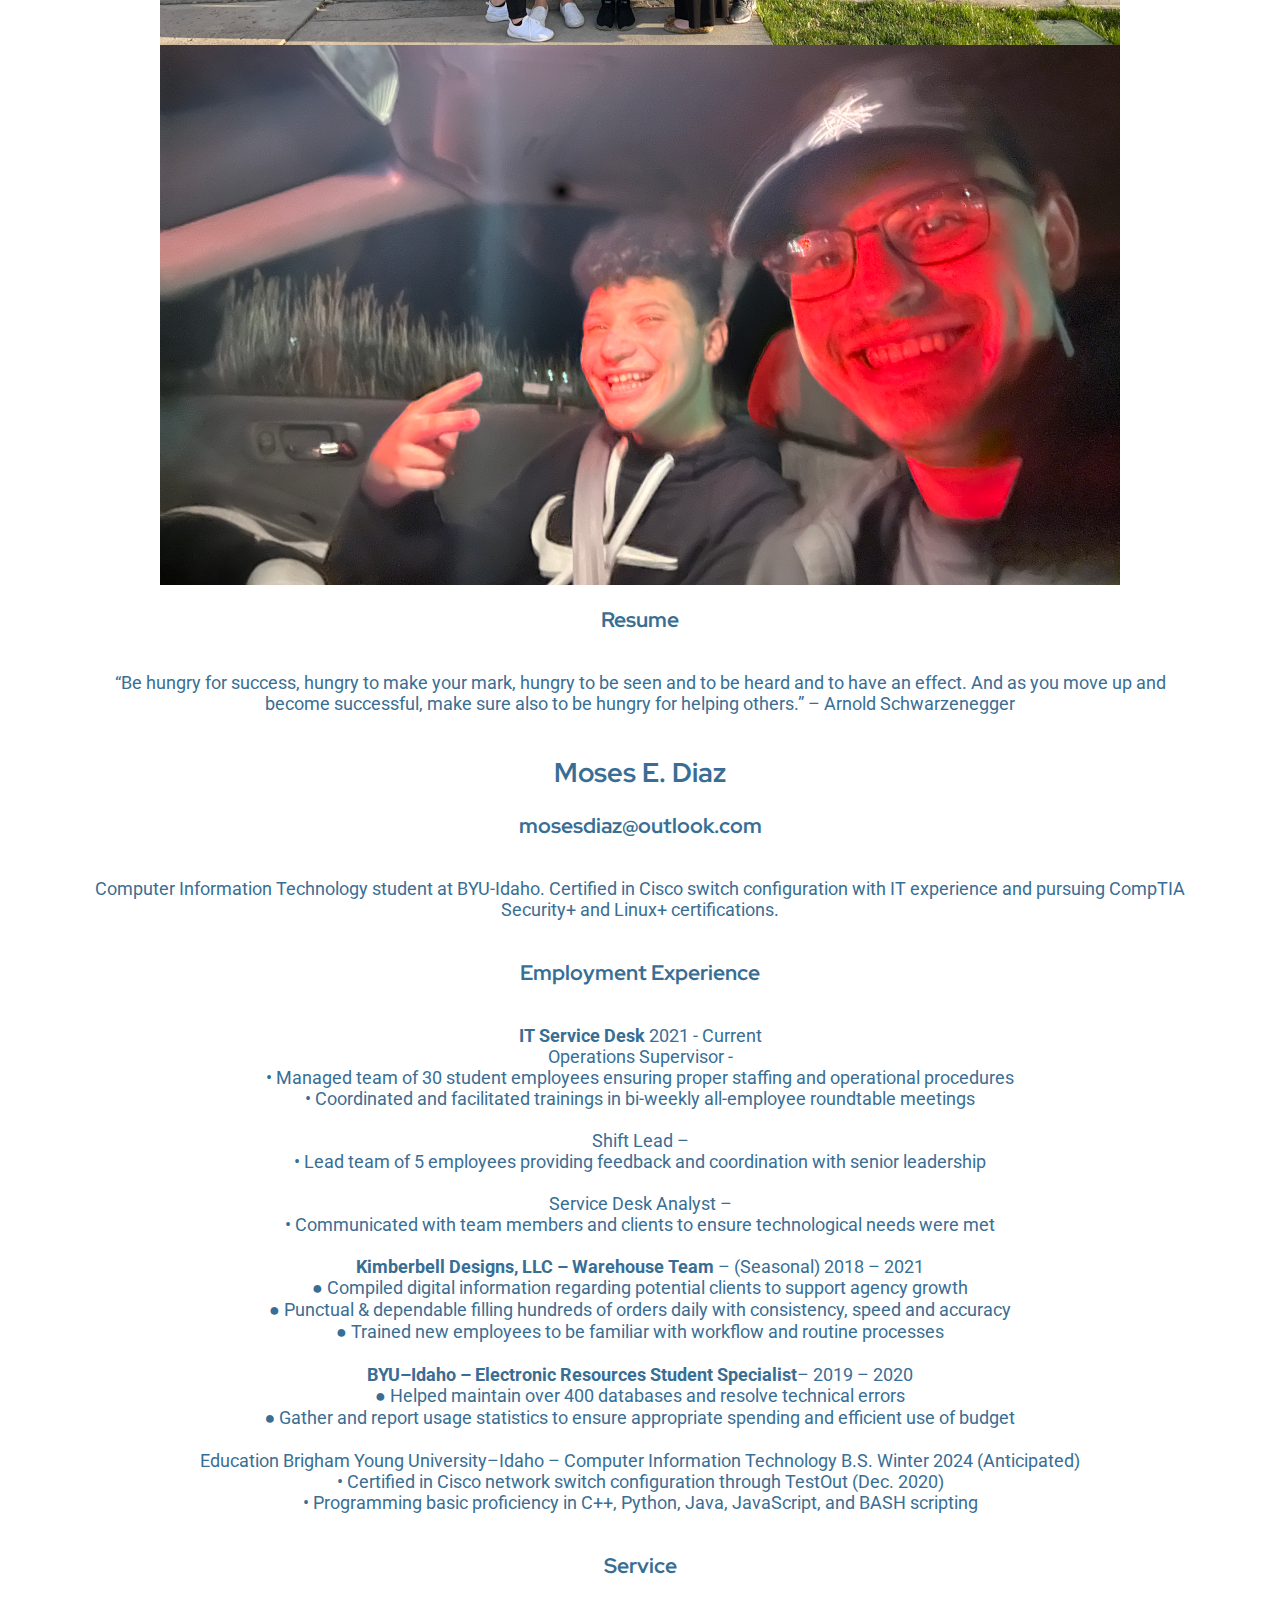
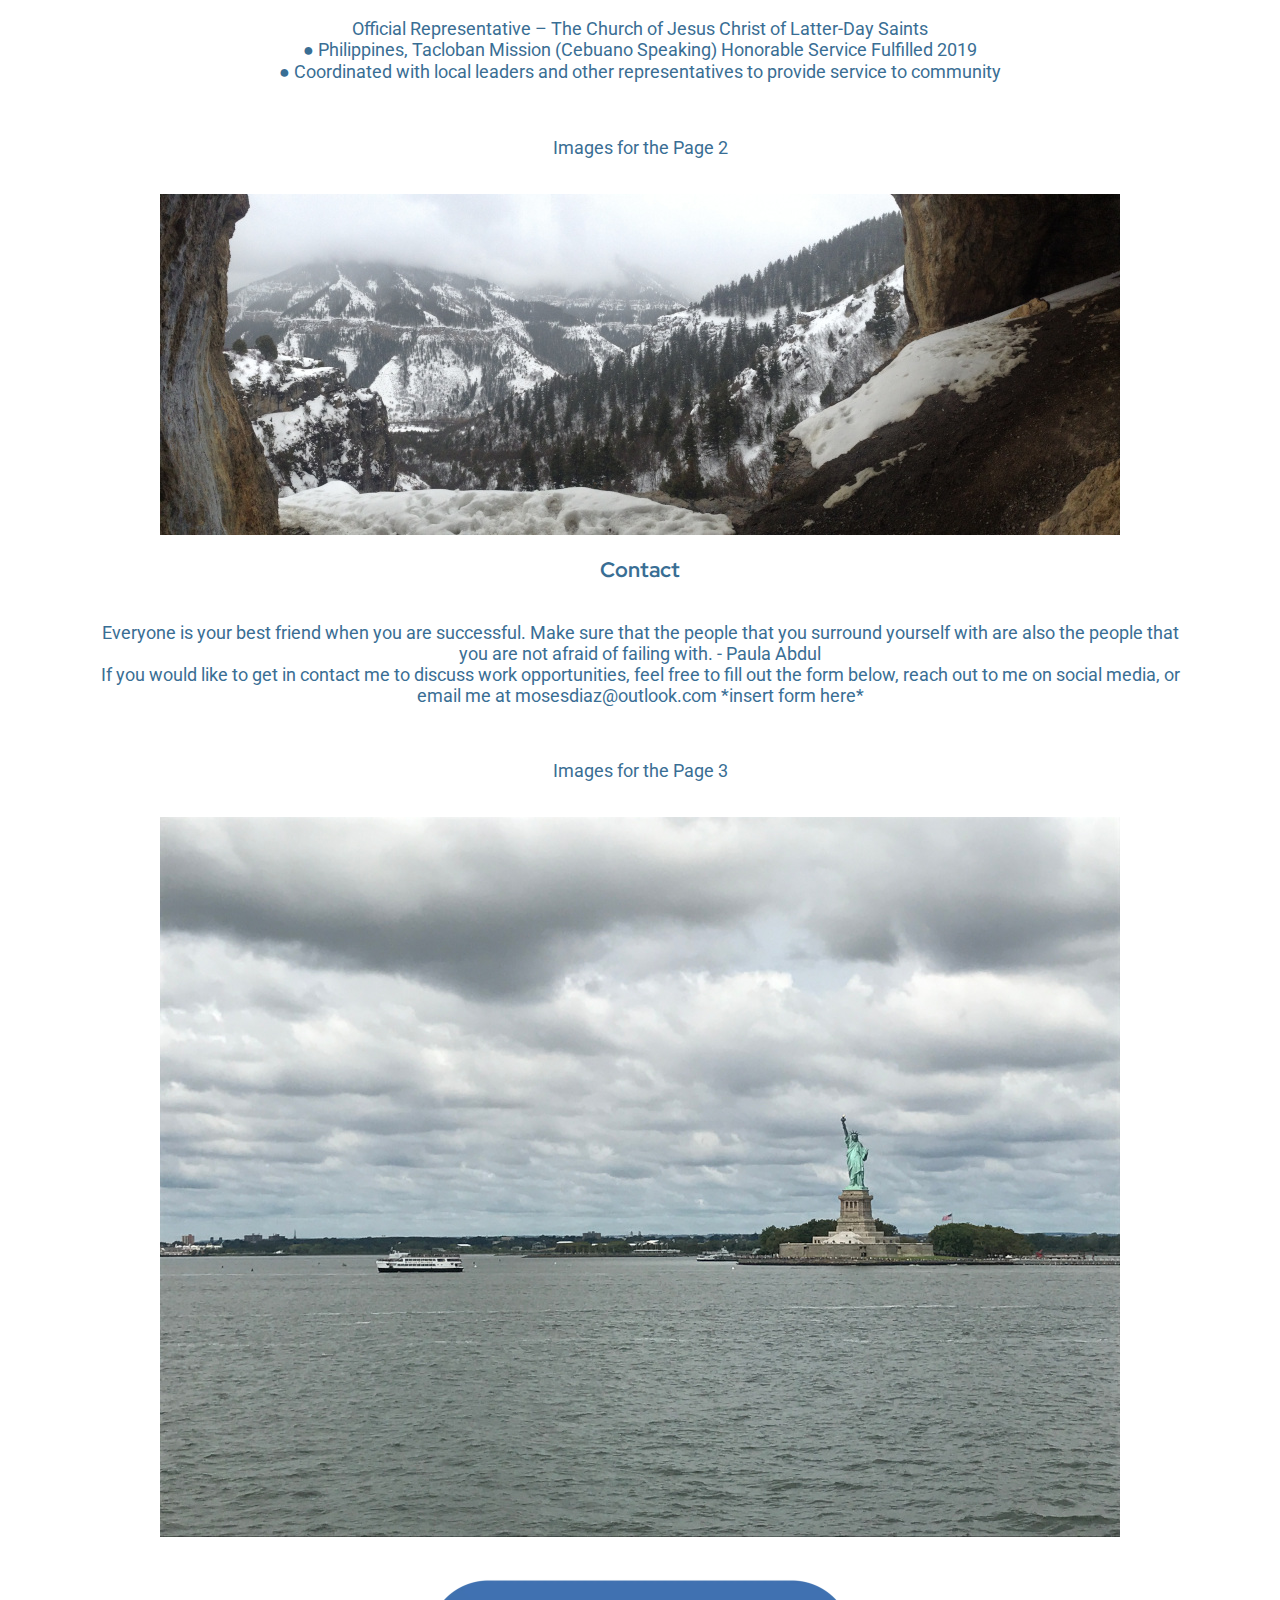
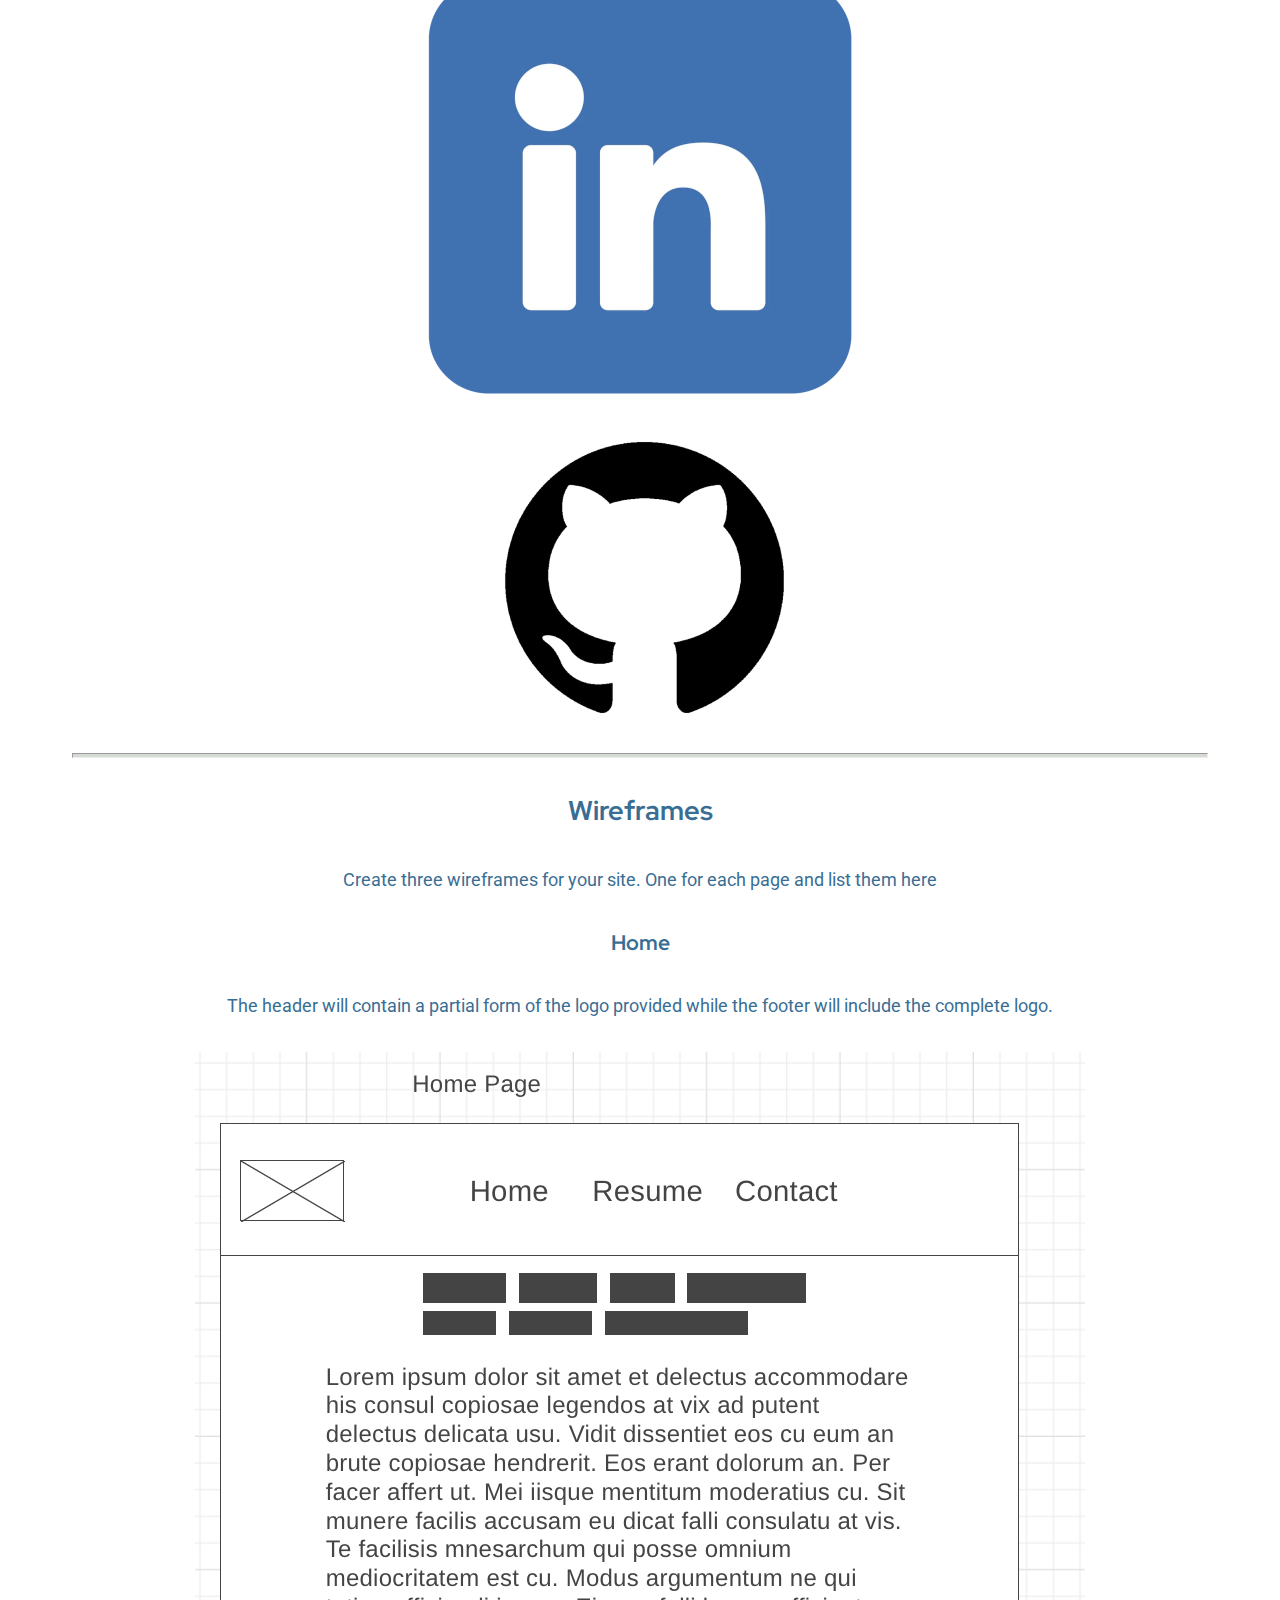
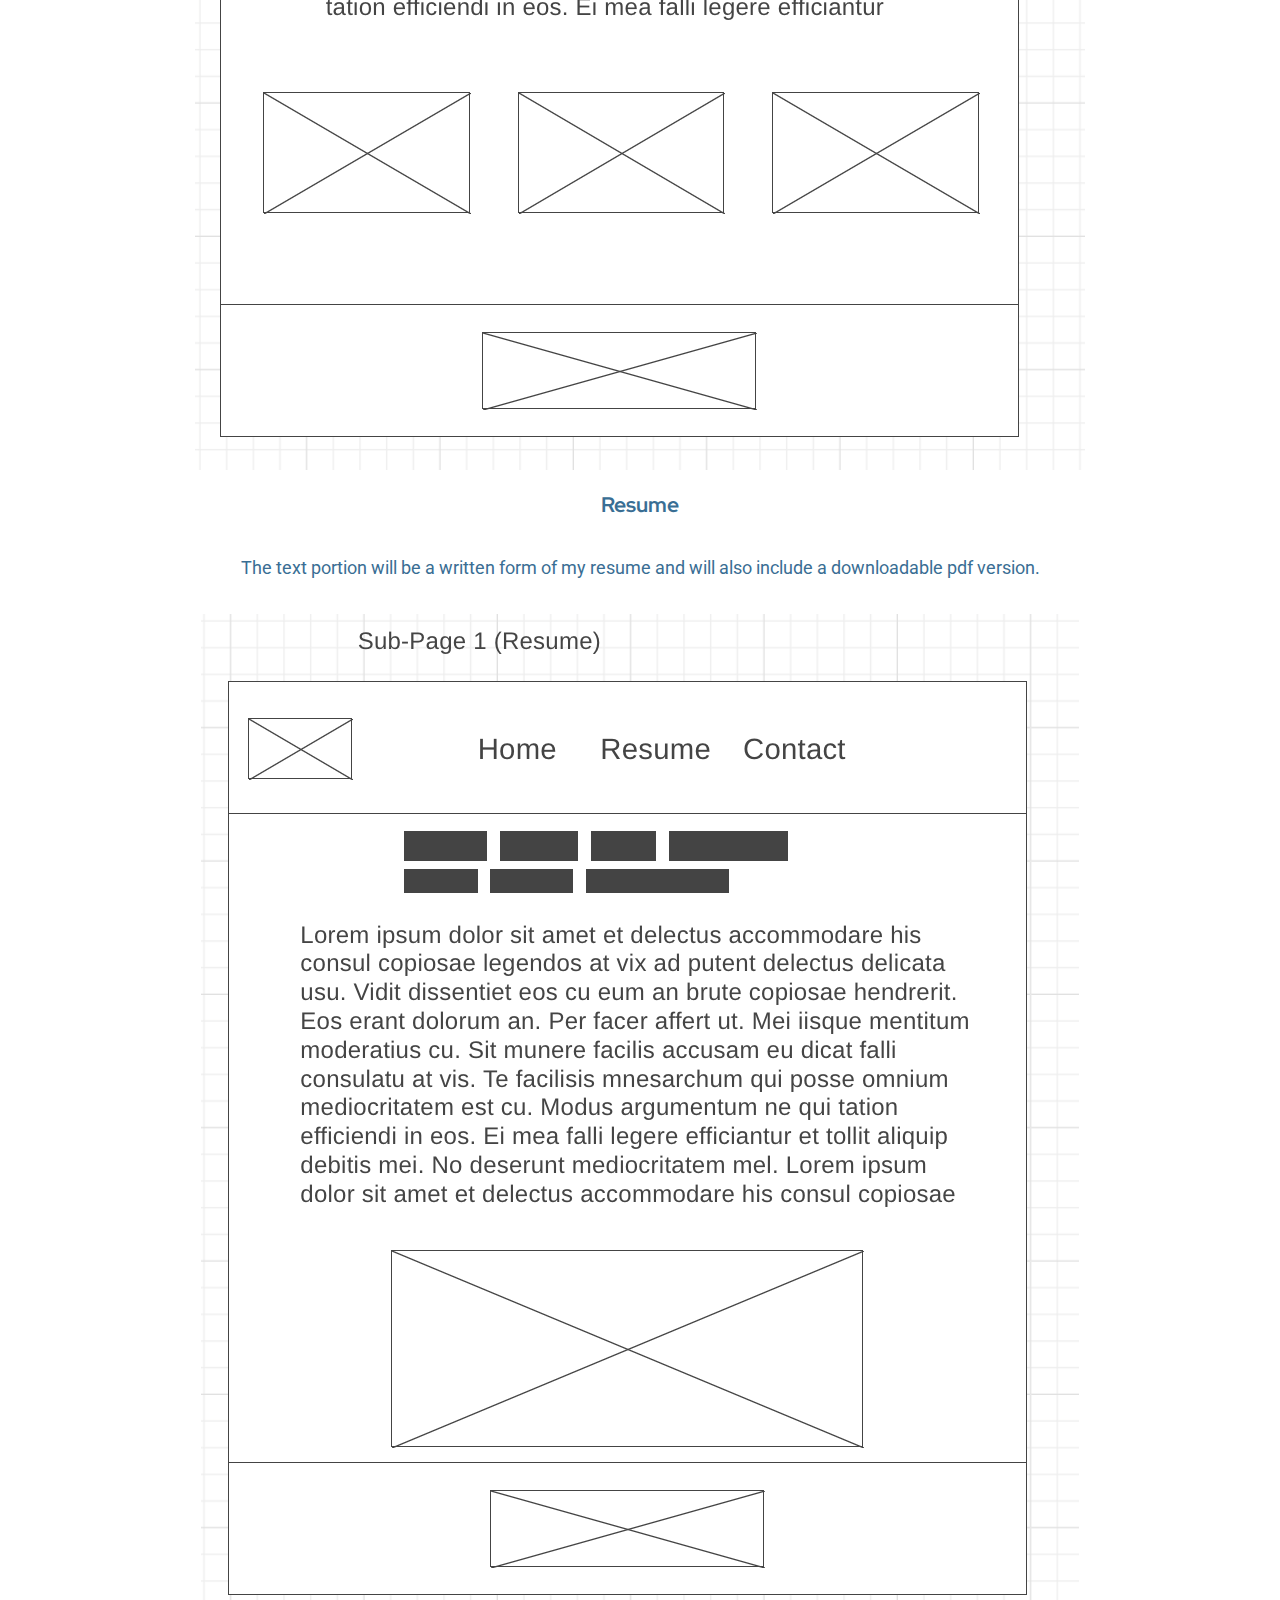
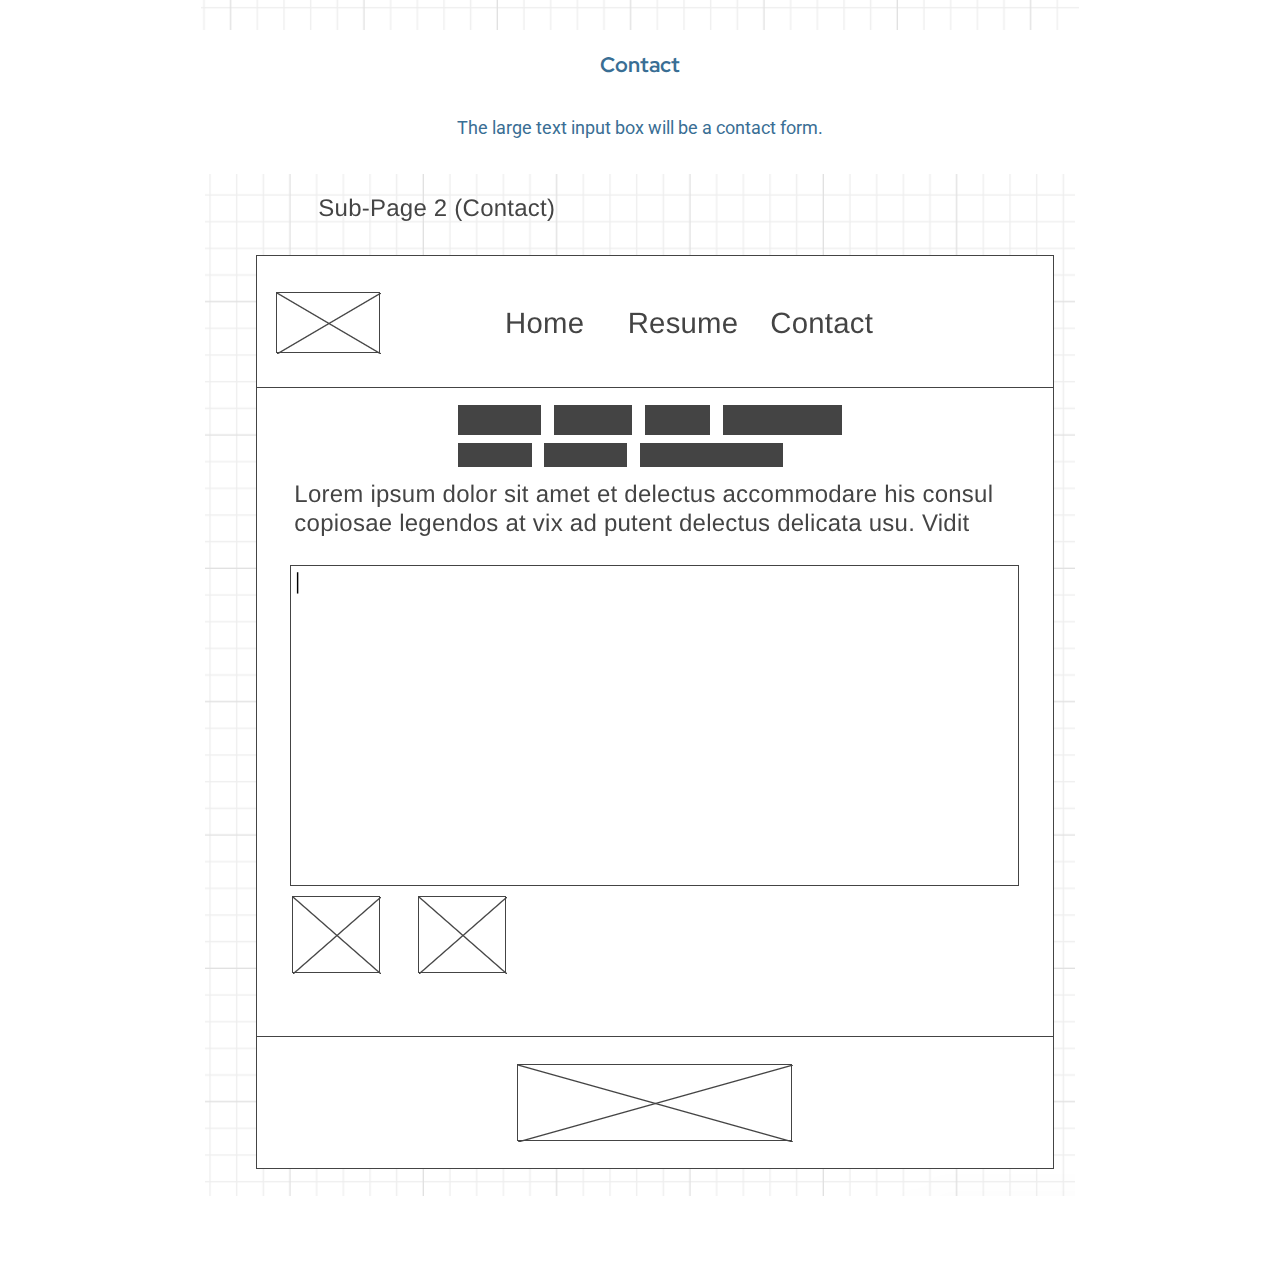
<file: portfolio/site-plan.html>
<!DOCTYPE html>
<html lang="en-us">

<head>
  <meta charset="utf-8">
  <title>Site Plan</title>
  <link type="text/css" rel="stylesheet" href="styles/site-plan.css">
  <style>
    @import url('https://fonts.googleapis.com/css2?family=Red+Hat+Display&family=Roboto:wght@500&display=swap');
  </style>
</head>

<body>
  <header>
    <h1>Portfolio Site Plan</h1>
    <h2>Moses Diaz</h2>
    <h2>WDD 130.12</h2>
    <!-- In the header above, add the name or your site, your name and class number. For example if you are in section 3 you would put WDD 130.03 -->
  </header>
  <main>

    <!-- ------------------------Steps 2-3------------------------------ -->
    <hr>
    <h2>Overview</h2>
    <h3>Purpose</h3>
    <p> This site will have a simple homepage will additional pages for my resume as well as contact information and for
      personal projects. </p>


    <h3>Audience</h3>
    <p>The purpose of this site will be to demonstrate to potential employers the work I am capable of accomplishing.
    </p>

    <hr>
    <h2>Branding</h2>
    <h3>Website Logo</h3>
    <img src="images/moses diaz-logos_black.png" alt="Logo image">
    <hr>
    <h2>
      Style Guide
    </h2>

    <!-- ------------------------Steps 4-8------------------------------ -->

    <h3>
      Color Palette
    </h3>
    <!--  The colors you choose for a website are one of the most important decisions you will make. Follow the instructions on the activity in iLearn then return and replace the color codes below with the hex color codes (the 6 digit numbers that show at the bottom of each color) for the colors you have chosen below.  You should have at least 2 colors but do not have to fill in all 4 if you do not need them.  -->

    <!-- Copy and paste the URL to your finished palette below Make sure to paste it into both spots -->
    Palette URL: <a href="https://coolors.co/ffffff-27383f-4f0403-d5dad2-0f0b05"
      target="_blank">https://coolors.co/ffffff-27383f-4f0403-d5dad2-0f0b05</a>


    <table class="colors">
      <tr>
        <th>Primary</th>
        <th>Secondary</th>
        <th>Accent 1</th>
        <th>Accent 2</th>
      </tr>
      <!-- Replace the numbers in the boxes below with your hex color codes. Then switch to the site-plan.css file and change your colors there as well. -->
      <tr>
        <td class="primary">[#396E94]</td>
        <td class="secondary">[#E7C24F]</td>
        <td class="accent1">[#A43312]</td>
        <td class="accent2">[#4F0403]</td>
      </tr>
    </table>

    <!-- ------------------------Step 9------------------------------ -->

    <h3>
      Typography
    </h3>
    <!-- Choose a font for your paragraphs (body copy) and headlines. What font(s) have you chosen? Why did you choose what you did?  Make sure to review the list of web safe fonts at W3Schools.org as a starting point.  Think also about which of your colors above you might use for background and font colors. -->

    <h4>
      Heading Font: 'Red Hat Display', sans-serif
    </h4>
    <h4>
      Paragraph Font: 'Roboto', sans-serif
    </h4>
    <h3>
      Normal paragraph example
    </h3>
    <p>
      Lorem ipsum dolor sit amet, consectetur adipiscing elit, sed do eiusmod tempor incididunt ut labore et dolore
      magna aliqua. Ut enim ad minim veniam, quis nostrud exercitation ullamco laboris nisi ut aliquip ex ea commodo
      consequat. Duis aute irure dolor in reprehenderit in voluptate velit esse cillum dolore eu fugiat nulla pariatur.
      Excepteur sint occaecat cupidatat non proident, sunt in culpa qui officia deserunt mollit anim id est laborum.
    </p>
    <h3>
      Colored paragraph example
    </h3>
    <p class="colored">
      Lorem ipsum dolor sit amet, consectetur adipiscing elit, sed do eiusmod tempor incididunt ut labore et dolore
      magna aliqua. Ut enim ad minim veniam, quis nostrud exercitation ullamco laboris nisi ut aliquip ex ea commodo
      consequat.
    </p>

    <!-- ------------------------Step 10------------------------------ -->

    <h3>
      Navigation
    </h3>
    <!-- Think about how you want your navigation bar to look. In the site-plan.css file change the colors to your colors to get the look you desire. -->
    <nav>
      <a href="#">Home</a>
      <a href="#">Page2</a>
      <a href="#">Page3</a>
    </nav>
    <hr>
    <h2>
      Site Map
    </h2>
    <div class="sitemap">
      <div class="sm-home">
        Home
      </div>
      <div class="sm-page2">
        Resume
      </div>
      <div class="sm-page3">
        Contact
      </div>

      <div class="top">
        &nbsp;
      </div>
      <div class="left">
        &nbsp;
      </div>
      <div class="right">
        &nbsp;
      </div>

    </div>

    <!-- --------Content Section -------------- -->
    <hr>
    <h2>
      Content
    </h2>
    <h3>Home page</h3>
    <p>
      Dedicated to no-compromise technology solutions<br>
      About Me <br>
      My name is Moses Diaz and I am a Junior at Brigham Young University - Idaho. I was born in Rexburg Idaho and
      raised in Logan Utah. In my free time, I enjoy learning to play guitar, playing video games, baking, spending time
      outdoors, visiting my family, and working on my car.
      <br>
      From a young age, I have always had an interest in technology. I loved learning how to use computers and the
      typing classes I was able to take while in elementary school.
      As I progressed into college, I was able to take my first class in Computer Information Technology. I was caught
      by the satisfaction that I was able to gain from writing a program and seeing my work come to life.
      After taking that first class, I began pursuing a technology degree. Since then I have been able to gain
      experience writing code in Java, Javascript, C++, Python, and SQL.
      I have also had the opportunity to learn about Cisco switch and router configuration as well as gain a basic
      understanding of linux server administration.
      As I work to finish my degree in Computer Information Technology, I am also working to gain certifications in
      Linux and Cybersecurity through CompTIA as well as a CCNA certification.
      <br>
      I have also been privileged to have the opportunity to work at my university's IT Service Desk. It has been an
      experience that has taught me a lot about what it means to work in a technology environment. I feel I have gained
      invaluable experience in learning how to convey technological information to people who are uncomfortable using
      technology. I have also been able to gain experience managing a team, conducting
      meetings, and hiring new employees since receiving promotions at this job.
      <br>
      Continuous learning is something that I feel is very important. Because the way we use and interact
      with technology continues to change, I felt that it would be a career path that would always present me with the
      opportunity to expand my skills and knowledge. As I look forward to graduating, I would like the opportunity to
      work in the field of cybersecurity.
    </p>
    <p>Images for the Home page</p>
    <img src="images/FamilyChristmas.jpg" alt="familyChristmas">
    <img src="images/IMG_4079.JPG" alt="familyHome">
    <img src="images/ZoPorterConcert.png" alt="concert">
    </ul>
    <h3>Resume</h3>
    <p>
      “Be hungry for success, hungry to make your mark, hungry to be seen and to be heard and to have an effect. And as
      you move up and become successful, make sure also to be hungry for helping others.” – Arnold Schwarzenegger </p>
    <h2>Moses E. Diaz</h2>
    <h3>mosesdiaz@outlook.com</h3>
    <p>
      Computer Information Technology student at BYU-Idaho. Certified in Cisco switch configuration with IT experience
      and pursuing CompTIA Security+ and Linux+ certifications.
    </p>
    <h3>Employment Experience</h3>
    <p>
      <strong> IT Service Desk</strong> 2021 - Current <br>
      Operations Supervisor - <br>
      • Managed team of 30 student employees ensuring proper staffing and operational procedures <br>
      • Coordinated and facilitated trainings in bi-weekly all-employee roundtable meetings <br>
      <br>
      Shift Lead – <br>
      • Lead team of 5 employees providing feedback and coordination with senior leadership <br>
      <br>
      Service Desk Analyst – <br>
      • Communicated with team members and clients to ensure technological needs were met <br>
      <br>
      <strong> Kimberbell Designs, LLC – Warehouse Team </strong>– (Seasonal) 2018 – 2021 <br>
      ● Compiled digital information regarding potential clients to support agency growth <br>
      ● Punctual & dependable filling hundreds of orders daily with consistency, speed and accuracy <br>
      ● Trained new employees to be familiar with workflow and routine processes <br>
      <br>
      <strong>BYU–Idaho – Electronic Resources Student Specialist</strong>– 2019 – 2020 <br>
      ● Helped maintain over 400 databases and resolve technical errors <br>
      ● Gather and report usage statistics to ensure appropriate spending and efficient use of budget <br>
      <br>
      Education
      Brigham Young University–Idaho – Computer Information Technology B.S. Winter 2024 (Anticipated) <br>
      • Certified in Cisco network switch configuration through TestOut (Dec. 2020) <br>
      • Programming basic proficiency in C++, Python, Java, JavaScript, and BASH scripting <br>
    </p>
    <h3>Service</h3>
    <p>
      Official Representative – The Church of Jesus Christ of Latter-Day Saints <br>
      ● Philippines, Tacloban Mission (Cebuano Speaking) Honorable Service Fulfilled 2019 <br>
      ● Coordinated with local leaders and other representatives to provide service to community <br>

    </p>
    <p>Images for the Page 2</p>
    <img src="images/IMG_0659.JPG" alt="windCaves">
    </ul>
    <h3>Contact</h3>
    <p>
      Everyone is your best friend when you are successful. Make sure that the people that you surround yourself with
      are also the people that you are not afraid of failing with. - Paula Abdul <br>

      If you would like to get in contact me to discuss work opportunities, feel free to fill out the form below, reach
      out to me on social media, or
      email
      me at mosesdiaz@outlook.com
      *insert form here*
    </p>
    <p>Images for the Page 3</p>
    <img src="images/IMG_0190.JPG" alt="statueOfLiberty">
    <img src="images/linkedinLogo.png" alt="linkedIn">
    <img src="images/githubLogo.png" alt="github">
    </ul>
    <hr>
    <h2>
      Wireframes
    </h2>
    <p>
      Create three wireframes for your site. One for each page and list them here</p>

    <h3>Home</h3>
    <p>
      The header will contain a partial form of the logo provided while the footer will include the complete logo.
    </p>
    <img src="images/page1.png" alt="home page wireframe">

    <h3>Resume</h3>
    <p>
      The text portion will be a written form of my resume and will also include a downloadable pdf version.
    </p>
    <img src="images/page2.png" alt="page 2 wireframe">

    <h3>Contact</h3>
    <p>
      The large text input box will be a contact form.
    </p>
    <img src="images/page3.png" alt="page 3 wireframe">
  </main>
</body>

</html>
</file>
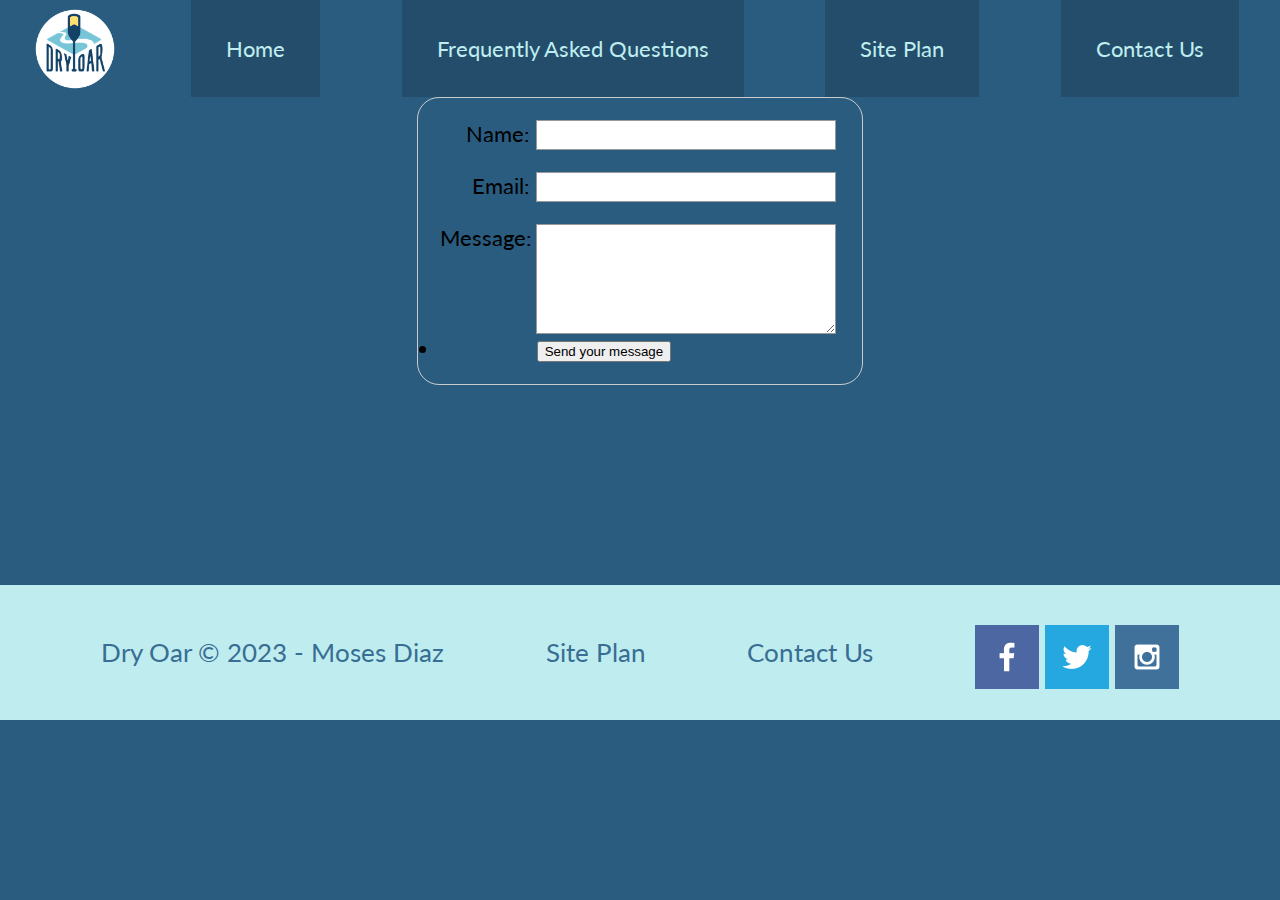
<file: wwr/contactus.html>
<!DOCTYPE html>
<html lang="en">

<head>
    <meta charset="UTF-8">
    <meta http-equiv="X-UA-Compatible" content="IE=edge">
    <meta name="viewport" content="width=device-width, initial-scale=1.0">
    <link rel="stylesheet" href="styles/style.css">
    <title>Whitewater Rafting Vacations | Dry Oar Boating | Home</title>
</head>

<body>
    <div id="content">
        <header>
            <a id="logo_link" href="index.html">
                <img class="logo" src="images/logo.png" alt="Dry Oar Logo">
            </a>
            <nav>
                <a href="index.html">Home</a>
                <a href="#">Frequently Asked Questions</a>
                <a href="site-plan-rafting.html">Site Plan</a>
                <a href="contactus.html">Contact Us</a>
            </nav>
        </header>
        <main>
            <div id="feedback"></div>
            <form action="/my-handling-form-page" method="post">
                <ul>
                    <li>
                        <label for="name">Name:</label>
                        <input type="text" id="name" name="user_name" />
                    </li>
                    <li>
                        <label for="mail">Email:</label>
                        <input type="email" id="mail" name="user_email" />
                    </li>
                    <li>
                        <label for="msg">Message:</label>
                        <textarea id="msg" name="user_message"></textarea>
                    </li>
                </ul>
                <li class="button">
                    <button type="submit">Send your message</button>
                </li>

            </form>
        </main>
        <footer>
            <p>Dry Oar &copy; 2023 - Moses Diaz</p>
            <p><a href="site-plan-rafting.html">Site Plan</a></p>
            <p><a href="contactus.html">Contact Us</a></p>
            <div class="social">
                <a href="https://facebook.com" target="_blank">
                    <img src="images/facebook.png" alt="fb icon">
                </a>
                <a href="https://twitter.com" target="_blank">
                    <img src="images/twitter.png" alt="twitter icon">
                </a>
                <a href="https://instagram.com" target="_blank">
                    <img src="images/instagram.png" alt="instagram icon">
                </a>
            </div>
        </footer>
    </div>
    <script>
        // get the feedback div element so we can do something with it.
        const feedbackElement = document.getElementById('feedback');
        // get the form so we can read what was entered in it.
        const formElement = document.forms[0];
        // add a 'listener' to wait for a submission of our form. When that happens run the code below.
        formElement.addEventListener('submit', function(e) {
            // stop the form from doing the default action.
            e.preventDefault();
            // set the contents of our feedback element to a message letting the user know the form was submitted successfully. Notice that we pull the name that was entered in the form to personalize the message!
            feedbackElement.innerHTML = 'Hello '+ formElement.user_name.value +'! Thank you for your message. We will get back with you as soon as possible!';
            // make the feedback element visible.
            feedbackElement.style.display = "block";
            // add a class to move everything down so our message doesn't cover it.
            document.body.classList.toggle('moveDown');
        });
    </script>
</body>

</html>
</file>
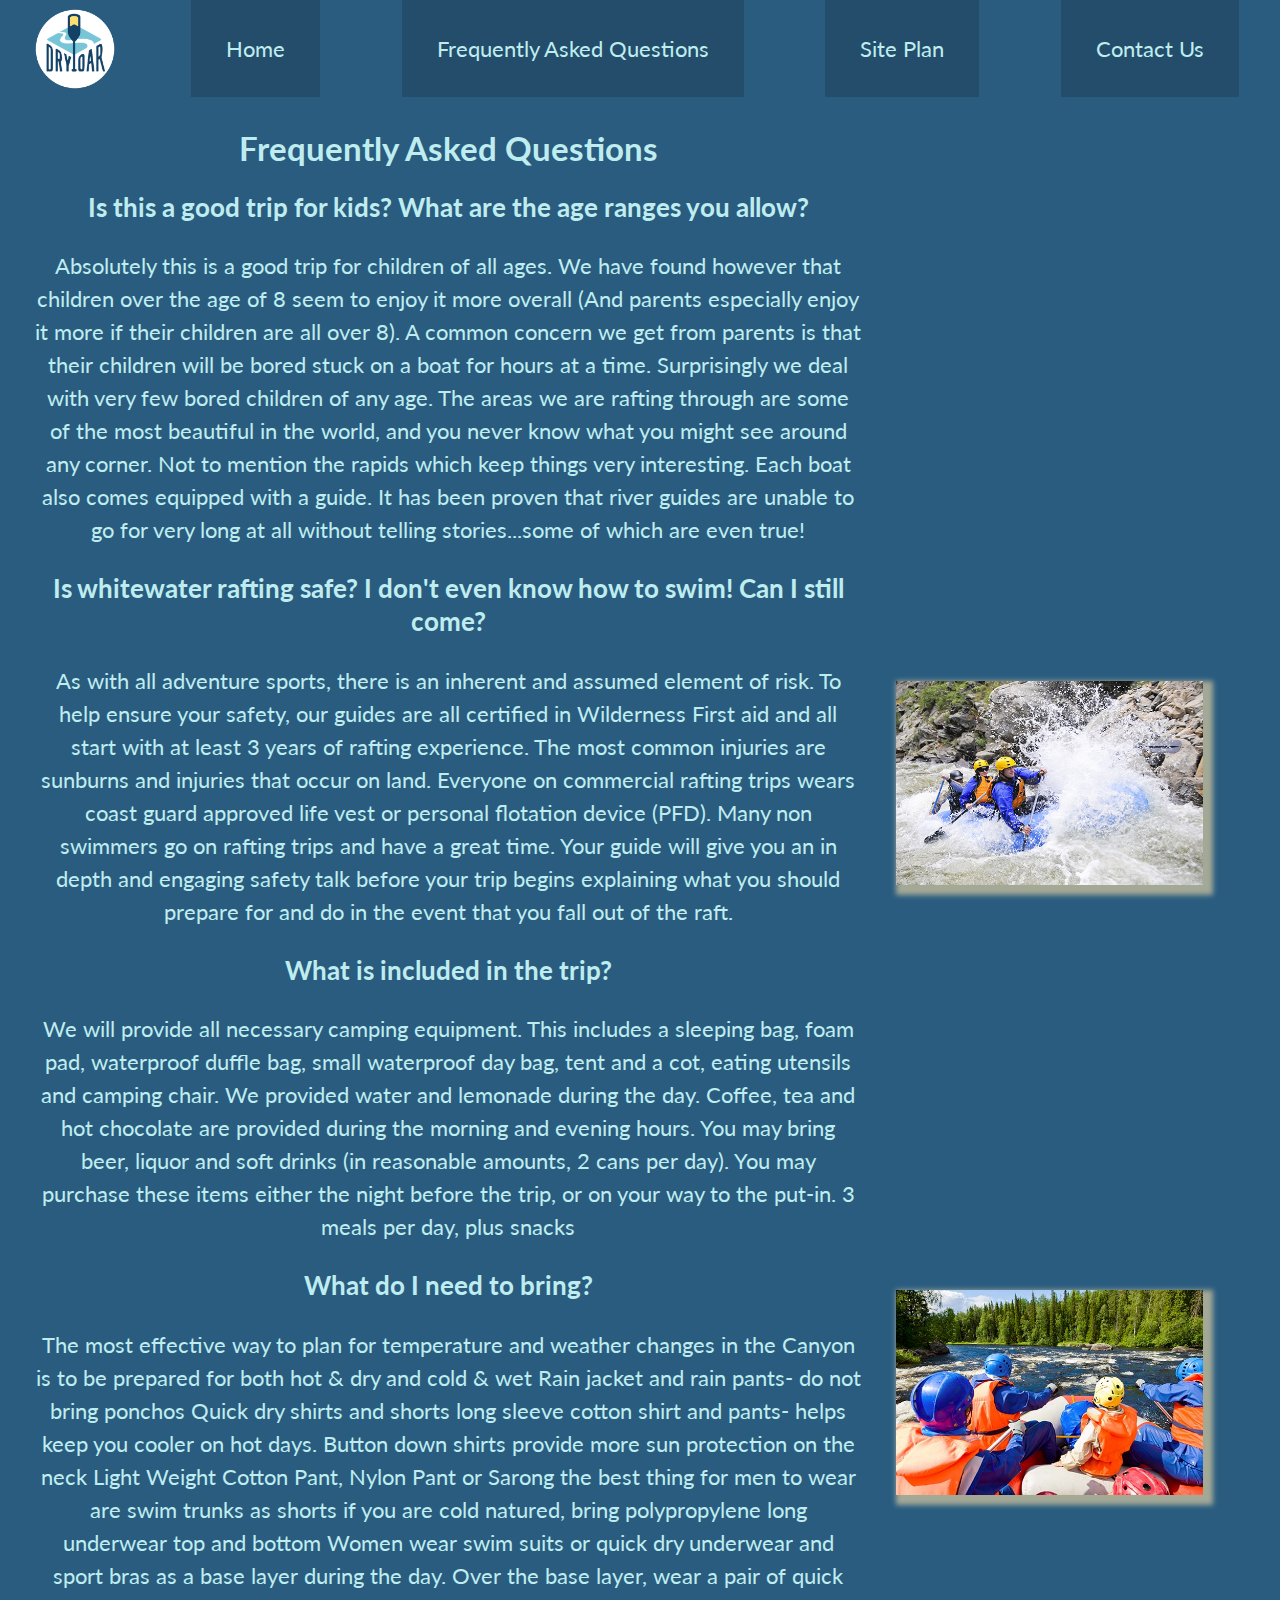
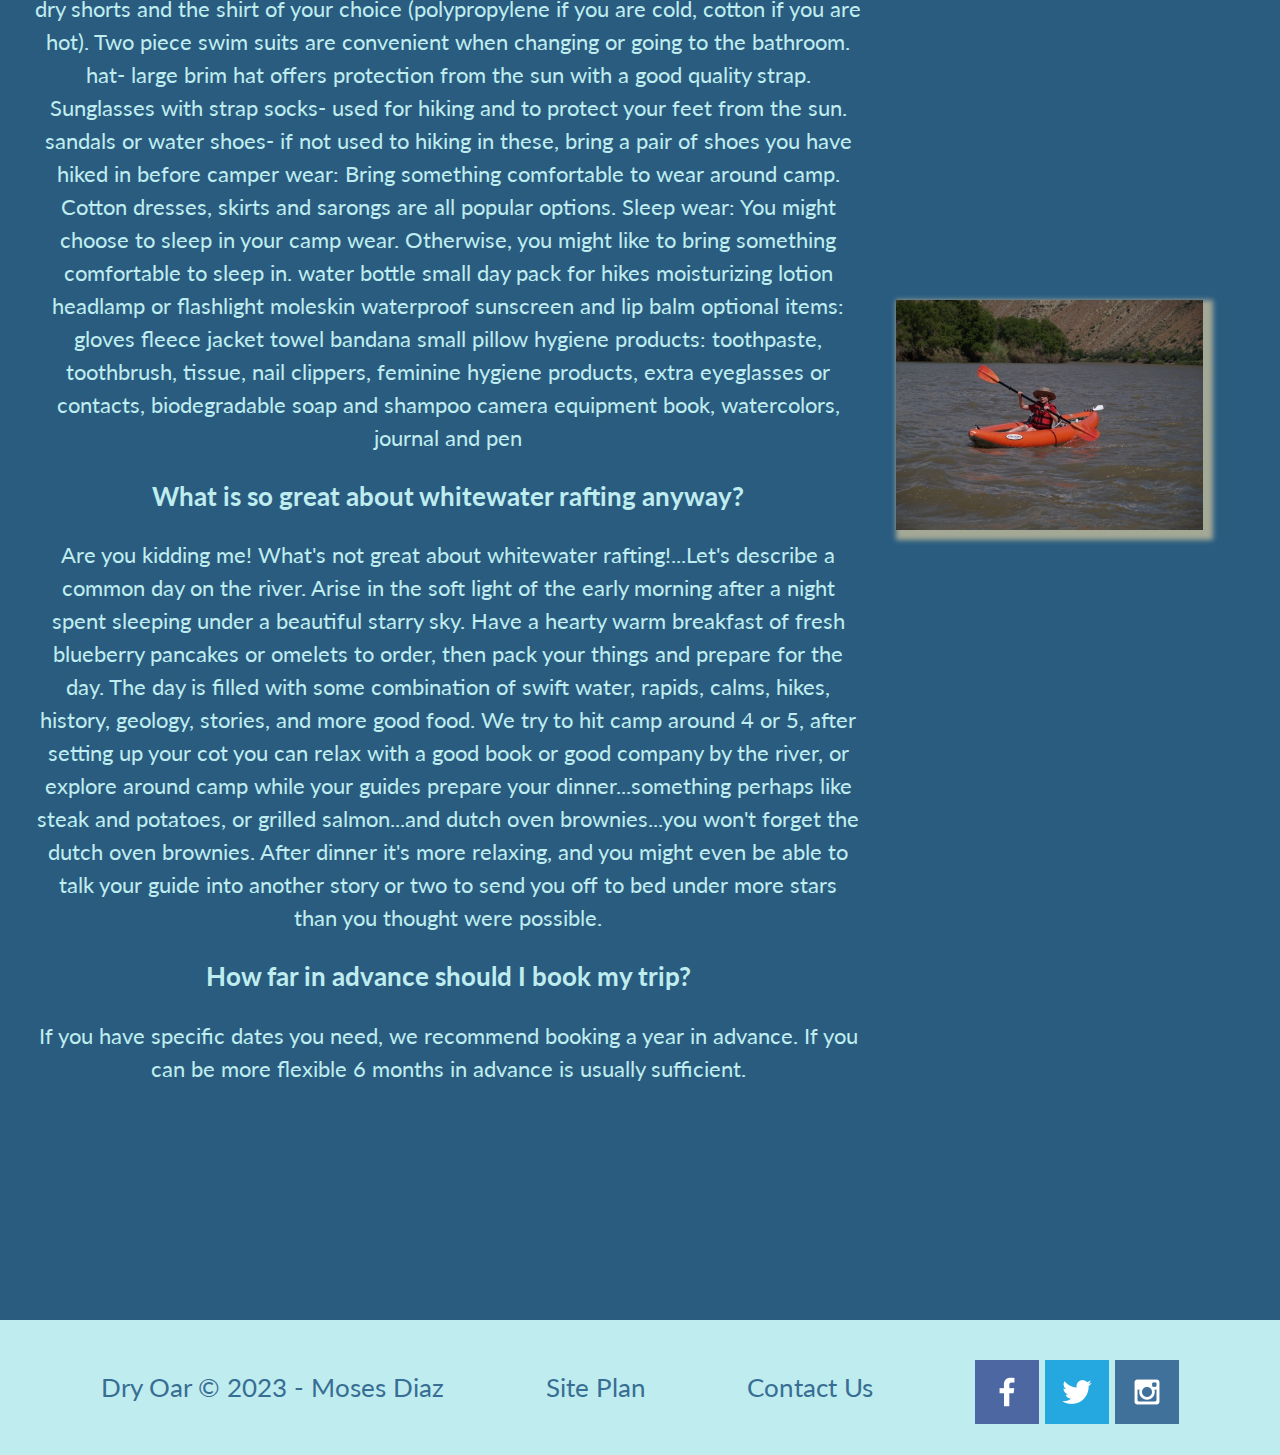
<file: wwr/faq.html>
<!DOCTYPE html>
<html lang="en">

<head>
    <meta charset="UTF-8">
    <meta http-equiv="X-UA-Compatible" content="IE=edge">
    <meta name="viewport" content="width=device-width, initial-scale=1.0">
    <link rel="stylesheet" href="styles/style.css">
    <title>Whitewater Rafting Vacations | Dry Oar Boating | Home</title>
</head>

<body>
    <div id="content">
        <header>
            <a id="logo_link" href="index.html">
                <img class="logo" src="images/logo.png" alt="Dry Oar Logo">
            </a>
            <nav>
                <a href="index.html">Home</a>
                <a href="#">Frequently Asked Questions</a>
                <a href="site-plan-rafting.html">Site Plan</a>
                <a href="contactus.html">Contact Us</a>
            </nav>
        </header>
        <main class="faq-grid">
            <div class="rafting-card">
                <img class="faq-img" src="images/rafting.jpeg" alt="wave crashing">
            </div>
            <div class="group-card">
                <img class="faq-img" src="images/group.jpeg" alt="group trip">
            </div>
            <div class="kayak-card">
                <img class="faq-img" src="images/kayak.jpeg" alt="person kayaking">
            </div>
            <section class="faq">
                <h2>Frequently Asked Questions</h2>
                <h3>Is this a good trip for kids? What are the age ranges you allow?</h3>
                <ul>
                    <li>
                        Absolutely this is a good trip for children of all ages. We have found however that children
                        over the age of 8 seem to enjoy it more overall (And parents especially enjoy it more if their
                        children are all over 8). A common concern we get from parents is that their children will be
                        bored stuck on a boat for hours at a time. Surprisingly we deal with very few bored children of
                        any age. The areas we are rafting through are some of the most beautiful in the world, and you
                        never know what you might see around any corner. Not to mention the rapids which keep things
                        very interesting. Each boat also comes equipped with a guide. It has been proven that river
                        guides are unable to go for very long at all without telling stories...some of which are even
                        true!
                    </li>
                </ul>
                <h3>Is whitewater rafting safe? I don't even know how to swim! Can I still come?</h3>
                <ul>
                    <li>
                        As with all adventure sports, there is an inherent and assumed element of risk. To help ensure
                        your safety, our guides are all certified in Wilderness First aid and all start with at least 3
                        years of rafting experience. The most common injuries are sunburns and injuries that occur on
                        land.
                        Everyone on commercial rafting trips wears coast guard approved life vest or personal flotation
                        device (PFD). Many non swimmers go on rafting trips and have a great time. Your guide will give
                        you an in depth and engaging safety talk before your trip begins explaining what you should
                        prepare for and do in the event that you fall out of the raft.
                    </li>
                </ul>
                <h3>What is included in the trip?</h3>
                <ul>
                    <li>We will provide all necessary camping equipment. This includes a sleeping bag, foam pad,
                        waterproof duffle bag, small waterproof day bag, tent and a cot, eating utensils and camping
                        chair.
                        We provided water and lemonade during the day. Coffee, tea and hot chocolate are provided during
                        the morning and evening hours. You may bring beer, liquor and soft drinks (in reasonable
                        amounts, 2 cans per day). You may purchase these items either the night before the trip, or on
                        your way to the put-in. 3 meals per day, plus snacks
                    </li>
                </ul>
                <h3>What do I need to bring?</h3>
                <ul>
                    <li>
                        The most effective way to plan for temperature and weather changes in the Canyon is to be
                        prepared for both hot & dry and cold & wet Rain jacket and rain pants- do not bring ponchos
                        Quick dry shirts and shorts long sleeve cotton shirt and pants- helps keep you cooler on hot
                        days. Button down shirts provide more sun protection on the neck Light Weight Cotton Pant, Nylon
                        Pant or Sarong the best thing for men to wear are swim trunks as shorts if you are cold natured,
                        bring polypropylene long underwear top and bottom Women wear swim suits or quick dry underwear
                        and sport bras as a base layer during the day. Over the base layer, wear a pair of quick dry
                        shorts and the shirt of your choice (polypropylene if you are cold, cotton if you are hot). Two
                        piece swim suits are convenient when changing or going to the bathroom. hat- large brim hat
                        offers protection from the sun with a good quality strap. Sunglasses with strap socks- used for
                        hiking and to protect your feet from the sun. sandals or water shoes- if not used to hiking in
                        these, bring a pair of shoes you have hiked in before camper wear: Bring something comfortable
                        to wear around camp. Cotton dresses, skirts and sarongs are all popular options. Sleep wear: You
                        might choose to sleep in your camp wear. Otherwise, you might like to bring something
                        comfortable to sleep in. water bottle small day pack for hikes moisturizing lotion headlamp or
                        flashlight moleskin waterproof sunscreen and lip balm optional items: gloves fleece jacket towel
                        bandana small pillow hygiene products: toothpaste, toothbrush, tissue, nail clippers, feminine
                        hygiene products, extra eyeglasses or contacts, biodegradable soap and shampoo camera equipment
                        book, watercolors, journal and pen
                    </li>
                </ul>
                <h3>What is so great about whitewater rafting anyway?</h3>
                <ul>
                    <li>
                        Are you kidding me! What's not great about whitewater rafting!...Let's describe a common day on
                        the river.
                        Arise in the soft light of the early morning after a night spent sleeping under a beautiful
                        starry sky. Have a hearty warm breakfast of fresh blueberry pancakes or omelets to order, then
                        pack your things and prepare for the day. The day is filled with some combination of swift
                        water, rapids, calms, hikes, history, geology, stories, and more good food. We try to hit camp
                        around 4 or 5, after setting up your cot you can relax with a good book or good company by the
                        river, or explore around camp while your guides prepare your dinner...something perhaps like
                        steak and potatoes, or grilled salmon...and dutch oven brownies...you won't forget the dutch
                        oven brownies. After dinner it's more relaxing, and you might even be able to talk your guide
                        into another story or two to send you off to bed under more stars than you thought were
                        possible.
                    </li>
                </ul>
                <h3>How far in advance should I book my trip?</h3>
                <ul>
                    <li>
                        If you have specific dates you need, we recommend booking a year in advance. If you can be more
                        flexible 6 months in advance is usually sufficient.
                    </li>
                </ul>
            </section>
        </main>
        <footer>
            <p>Dry Oar &copy; 2023 - Moses Diaz</p>
            <p><a href="site-plan-rafting.html">Site Plan</a></p>
            <p><a href="contactus.html">Contact Us</a></p>
            <div class="social">
                <a href="https://facebook.com" target="_blank">
                    <img src="images/facebook.png" alt="fb icon">
                </a>
                <a href="https://twitter.com" target="_blank">
                    <img src="images/twitter.png" alt="twitter icon">
                </a>
                <a href="https://instagram.com" target="_blank">
                    <img src="images/instagram.png" alt="instagram icon">
                </a>
            </div>
        </footer>
    </div>
</body>

</html>
</file>
<file: portfolio/styles/style.css>
@import url('https://fonts.googleapis.com/css2?family=Red+Hat+Display&family=Roboto:wght@500&display=swap');

#content {
    max-width: 1600px;
    margin: 0 auto;
}

header {
    background-color: #27383F;
    display: grid;
    grid-template-columns: 100px auto;
    font-family: 'Red Hat Display', sans-serif;
    font-size: 22px;
}

.topLogo {
    max-width: 160%;
    justify-self: center;
    align-self: center;
}

footer {
    background-color: #27383F;
    color: #d5dad2;
    font-family: Lato, Helvetica, sans-serif;
    padding: 25px;
    margin-top: 200px;
    display: flex;
    justify-content: center;
    align-items: center;
    font-family: 'Red Hat Display', sans-serif;
}

.logo {
    justify-self: center;
    align-self: center;
    max-width: 50%;
    height: auto;
}

nav {
    display: flex;
    justify-content: center;
}

nav a {
    text-align: center;
    color: #d5dad2;
    text-decoration: none;
    display: grid;
    padding: 50px;
}

nav a:hover {
    color: #4f0403;
}

.home-grid {
    display: grid;
    grid-template-columns: 1fr 1fr 1fr 1fr 1fr 1fr 1fr;
    grid-template-rows: 1fr 1fr 1fr 1fr;
}

h1 {
    padding: 100px;
}

a {
    color: #d5dad2
}

a:hover {
    color: #4f0403;
}

body {
    background-color: #0f0b05;
    font-family: 'Roboto', sans-serif;
    font-size: 18px;
    text-align: center;
    text-indent: 50px;
    color: #d5dad2;
}

.aboutMe {
    padding: 100px;
    font-size: 18px;
    text-align: center;
    text-indent: 50px;
    letter-spacing: 3px;
}

.homeImages {
    display: grid;
    grid-template-columns: 1fr 1fr 1fr;
    grid-gap: 20px;
    margin-top: 100px;
    padding-left: 50px;
    padding-right: 50px;
}

.christmas {
    max-width: 100%;
    align-items: center;
    justify-items: center;
}

.home {
    max-width: 100%;
    align-items: center;
    justify-items: center;
}

.concert {
    max-width: 100%;
    align-items: center;
    justify-items: center;
}

.contact {
    padding: 20px;
    font-size: 16px;
    text-align: center;
    letter-spacing: 2px;
}

/* Style inputs with type="text", select elements and textareas */

input[type=text],
select,
textarea {
    background-color: #27383F;
    color: #d5dad2;
    width: 75%;
    /* Full width */
    padding: 15px;
    /* Some padding */
    border-radius: 5px;
    /* Rounded borders */
    margin-top: 6px;
    /* Add a top margin */
    margin-bottom: 16px;
    /* Bottom margin */
    justify-content: center;
    align-items: center;
    resize: vertical
        /* Allow the user to vertically resize the textarea (not horizontally) */
}

#container {
    background-color: #27383F;
    display: grid;
    grid-template-columns: 100px auto;
    font-family: 'Red Hat Display', sans-serif;
    font-size: 22px;
}

/* Style the submit button with a specific background color etc */
input[type=submit] {
    background-color: #27383F;
    color: #d5dad2;
    padding: 12px 20px;
    border: none;
    border-radius: 4px;
    cursor: pointer;
}

/* When moving the mouse over the submit button, add a darker green color */
input[type=submit]:hover {
    background-color: #4f0403;
}

input,
textarea {
    /* To make sure that all text fields have the same font settings
       By default, textareas have a monospace font */
    font-family: 'Roboto', sans-serif;

    /* Match form field borders */
    border: 1px solid #999;
}

.contactImages {
    display: grid;
    grid-template-columns: 50px auto;
    margin-top: 100px;
}

.linkedIn {
    max-width: 50%;

}

.github {
    max-width: 50%;
}

.resume {
    padding: 20px;
    font-size: 16px;
    letter-spacing: 2px;
}

.missionStatement {
    text-align: center;
}

.headline {
    font-weight: bold;
}

.resume ul {
    text-align: left;
    text-indent: 25px;
}

.resume h4 {
    font-family: 'Roboto', sans-serif;
    text-align: left;
    padding-top: 5px;
    font-size: 20px;
}

.resume h3 {
    font-size: 25px;
}

.resumeImage {
    max-width: 100%;
    align-items: center;
    justify-items: center;
}

@media screen and (max-width: 900px) {


    header,
    footer {
        font-size: 25px;
    }

    .homeImages,
    .resumeImage,
    .contactImages {
        width: 70%;
        display:block;
        margin: 0 auto;
    }

    #background {
        display: none;
    }

    footer {
        margin-top: 25px;
    }

    nav,
    footer {
        flex-direction: column;
    }

    nav a {
        display: block;
        padding: 15px;
    }

    h1,
    h2,
    h3 {
        font-size: large;
    }

    p {
        font-size: medium;
    }
}
</file>
<file: wwr/styles/style.css>
@import url('https://fonts.googleapis.com/css2?family=IM+Fell+French+Canon&family=Lato:ital,wght@0,400;0,700;1,400&display=swap');

#content {
    max-width: 1600px;
    margin: 0 auto;
}

nav {
    display: flex;
    justify-content: space-around;
}

nav a {
    text-align: center;
    background-color: #234d6b;
    color: #bfedef;
    text-decoration: none;
    padding: 35px;
}

#hero {
    display: grid;
    grid-template-columns: 1fr 3fr 1fr;
    margin-top: -100px;
}

#hero-box {
    grid-column: 1/4;
    grid-row: 1/3;
    z-index: -1;
}

#hero-msg {
    grid-column: 2/3;
    grid-row: 1/2;
    margin-top: 100px;
}

#hero-msg h1 {
    text-align: center;
    color: #bfedef;
}

#hero-msg h4 {
    text-align: center;
    color: #bfedef;
}

#logo_link {
    padding-top: 5px;
    justify-self: center;
    align-self: center;
}

.button-box {
    text-align: center;
}

main section {
    text-align: center;
}

#background {
    height: 725px;
    background-color: #2a5c80;
    grid-column: 1/11;
    grid-row: 4/9;
}

body {
    background-color: #2a5c80;
    font-family: Lato, Helvetica, sans-serif;
    font-size: 22px;
    margin: 0;
    padding: 0;
}

h2 {
    margin: 0;
}

header {
    background-color: #2a5c80;
    display: grid;
    grid-template-columns: 150px auto;
}

nav a:hover {
    background-color: #bfedef;
    color: #2a5c80;
    font-family: Lato, Helvetica, sans-serif;
}

.book,
.join {
    color: #e4bb97;
    text-decoration: none;
    font-family: Lato, Helvetica, sans-serif;
    font-size: 18px;
    padding: 15px 30px;
    margin-top: 50px;
    border-radius: 5px;
}

.card-img {
    border: 10px solid #d9c2a3;
    transition: transform .5s;
    box-shadow: 5px 5px 10px #6f7364;
    width: 100%;
}

.card-img:hover {
    opacity: .6;
    transform: scale(1.1);
}

.mountains {
    width: 100%;
    grid-column: 2/7;
    grid-row: 5/8;
    box-shadow: 5px 5px 10px #6f7364;
}

.rivers-card {
    margin: 200px 0;
    grid-column: 2/4;
    grid-row: 2/3;
}

.camping-card {
    margin: 200px 0;
    grid-column: 5/7;
    grid-row: 2/3;
}

.rapids-card {
    margin: 200px 0;
    grid-column: 8/10;
    grid-row: 2/3;
}

main section img {
    box-sizing: border-box;
}

.book:hover {
    background-color: #028090;
    color: #e4bb97;
    font-family: Lato, Helvetica, sans-serif;
}

.join:hover {
    background-color: #028090;
    color: #e4bb97;
    font-family: Lato, Helvetica, sans-serif;
}

.msg {
    background-color: #bfedef;
    line-height: 1.5em;
    padding: 35px;
    grid-column: 6/10;
    grid-row: 6/7;
    box-shadow: 5px 5px 10px #6f7364;
}

footer {
    background-color: #bfedef;
    color: #396E94;
    font-family: Lato, Helvetica, sans-serif;
    padding: 25px 50px;
    margin-top: 200px;
    display: flex;
    justify-content: space-around;
    align-items: center;
}

.home-grid {
    display: grid;
    grid-template-columns: 1fr 1fr 1fr 1fr 1fr 1fr 1fr 1fr 1fr 1fr;
}

.home-title {
    color: rgb(235, 235, 235);
    font-family: Lato, Helvetica, sans-serif;
    font-size: 2em;
    margin-top: 10px;
}

h4 {
    color: #e4bb97;
}

msg h2 {
    color: rgb(235, 235, 235);
    font-family: Lato, Helvetica, sans-serif;
}

.msg p {
    color: #2a5c80;
    font-size: .8em;
    padding-bottom: 15px;
}

footer a {
    color: #396E94;
    text-decoration: none;
}

footer a:hover {
    color: #e4bb97;
}

.logo {
    width: 80px;
}

.icon {
    width: 80px;
    padding-top: 10px;
}

#hero-img {
    width: 100%;
}

footer p {
    font-size: 1.2em;
}

footer p a:hover {
    text-decoration: underline;
}

#logo_link {
    padding-top: 5px;
}

footer .social img {
    padding-top: 15px;
}

@media screen and (max-width: 900px) {

    #hero,
    .home-grid {
        display: block;
        height: auto;
    }

    nav,
    footer {
        flex-direction: column;
    }

    nav a {
        display: block;
        padding: 15px;
    }

    #hero {
        margin-top: 0;
    }

    #hero-msg {
        margin-top: 0;
    }

    #hero-msg h4 {
        display: none;
    }

    .home-title {
        font-size: 25px;
        color: #6f7364;
    }

    .rivers-card,
    .camping-card,
    .rapids-card {
        margin: 50px auto;
        width: 60%;
    }

    #background {
        display: none;
    }

    .mountains,
    .msg {
        width: 80%;
        display: block;
        margin: 0 auto;
    }

    footer {
        margin-top: 25px;
    }

    .faq {
        font-size: 15px;
    }
}

.faq-grid {
    display: grid;
    grid-template-columns: 1fr 1fr 1fr 1fr 1fr 1fr 1fr 1fr 1fr 1fr;
}

.faq-img {
    box-shadow: 5px 5px 5px 5px #a4a996;
    width: 120%;
}

.rafting-card {
    margin: 200px 0;
    grid-column: 8/10;
    grid-row: 2/3;
}

.group-card {
    margin: 200px 0;
    grid-column: 8/10;
    grid-row: 3/4;
}

.kayak-card {
    margin: 200px 0;
    grid-column: 8/10;
    grid-row: 4/5;
}

.faq {
    color: #bfedef;
    line-height: 1.5em;
    padding: 35px;
    grid-column: 1/8;
    grid-row: 1/6;
}

form {
    /* Center the form on the page */
    margin: 0 auto;
    width: 400px;
    /* Form outline */
    padding: 1em;
    border: 1px solid #ccc;
    border-radius: 1em;
}

ul {
    list-style: none;
    padding: 0;
    margin: 0;
}

form li+li {
    margin-top: 1em;
}

label {
    /* Uniform size & alignment */
    display: inline-block;
    width: 90px;
    text-align: right;
}

input,
textarea {
    /* To make sure that all text fields have the same font settings
       By default, textareas have a monospace font */
    font: 1em sans-serif;

    /* Uniform text field size */
    width: 300px;
    box-sizing: border-box;

    /* Match form field borders */
    border: 1px solid #999;
}

input:focus,
textarea:focus {
    /* Additional highlight for focused elements */
    border-color: #000;
}

textarea {
    /* Align multiline text fields with their labels */
    vertical-align: top;

    /* Provide space to type some text */
    height: 5em;
}

.button {
    /* Align buttons with the text fields */
    padding-left: 90px;
    /* same size as the label elements */
}

button {
    /* This extra margin represent roughly the same space as the space
       between the labels and their text fields */
    margin-left: 0.5em;
}

#feedback {
    background-color: antiquewhite;
    position: absolute;
    top: 0;
    left: 0;
    right: 0;
    padding: .5em;
    /* make this element invisible until we are ready for it */
    display: none;
}

.moveDown {
    margin-top: 3em;
}
</file>
<file: positionstyles.css>
/* CSS - Name: "positionstyles.css" */
/* Activity 1 styles */
.content1 {
  /* This is the parent of the activity 1 boxes. */
  display: grid;
  grid-template-columns: 1fr 1fr;
  justify-items: center;
  grid-gap: 20px;
}
.red1 { 
  width: 100%; 
  height: 100px; 
  background-color: red; 
  grid-column: 1/3;

} 
.green1 {
  width: 200px; 
  height: 200px; 
  background-color: green; 

} 
.yellow1 {
  width: 200px; 
  height: 200px; 
  background-color: gold; 
} 
.blue1 {
  width: 100%; 
  height: 100px; 
  background-color: blue;
  grid-column: 1/3;
} 
/* Activity 2 styles */ 
.content2 {
  /* This is the parent of the activity 2 boxes. */
  
}
.red2 {
  width: 100px; 
  height: 100px; 
  background-color: red; 
} 
.green2 { 
  width: 100px; 
  height: 100px; 
  background-color: green; 
  margin-top: -50px;
  margin-left: 50px;
} 
.yellow2 {
  width: 100px; 
  height: 100px; 
  background-color: gold; 
  margin-top: -50px;
  margin-left: 100px;
} 
.blue2 {
  width: 100px; 
  height: 100px; 
  background-color: blue; 
  margin-top: -50px;
  margin-left: 150px;
} 
/* Activity 3 styles */ 
.content3 {
  /* This is the parent of the activity 3 boxes. */
  display: grid;
  grid-template-columns: 1fr 1fr;
  column-gap: 75px;
}
.red3 {
  width: 100%; 
  height: 100px; 
  background-color: red; 
  grid-column: 1/3;
} 
.green3 {
  width: 100%; 
  height: 200px; 
  background-color: green;
} 
.yellow3 {
  width: 100%; 
  height: 200px; 
  background-color: gold; 
} 
.blue3 {
  width: 100%;
  height: 100px; 
  background-color: blue; 
  grid-column: 1/3;
} 
/* Activity 4 styles */ 
.content4 {
  /* This is the parent of the activity 4 boxes. */
  display: grid;
  grid-template-columns: 1fr 1fr;
  grid-template-rows: 1fr 1fr 1fr;
  height: 400px;
}
.red4 {
  width: 100%; 
  height: 100%; 
  background-color: red; 
  grid-column: 1/2;
  grid-row: 1/4;
} 
.green4 {
  width: 100%; 
  height: 100%; 
  background-color: green; 
} 
.yellow4 {
  width: 100%; 
  height: 100%; 
  background-color: gold; 
} 
.blue4 {
  width: 100%; 
  height: 100%; 
  background-color: blue; 
} 
/* Activity 5 styles */ 
.content5 {
  /* This is the parent of the activity 5 boxes. */
  height: 400px;
}
.red5 { 
  width: 100%; 
  height: 100px; 
  background-color: red; 
} 
.green5 { 
  width: 200px; 
  height: 200px; 
  background-color: green; 
  float: left;
} 
.yellow5 {
  width: 100%; 
  height: auto; 
  background-color: gold; 

} 
.blue5 {
  width: 100%; 
  height: 100px; 
  background-color: blue; 
  clear: both;
} 
/* Activity 6 styles */ 
.content6 {
  /* This is the parent of the activity 6 boxes. */
  display: grid;
  grid-template-columns: 1fr 1fr 1fr 1fr 1fr 1fr;
  grid-template-rows: 1fr 1fr 1fr 1fr 1fr 1fr;
  height: 600px;
}
.red6 {
  width: 100%; 
  height: 100%; 
  background-color: red;
  grid-column: 1/5;
  grid-row: 1/3; 
} 
.green6 {
  width: 100%; 
  height: 100%; 
  background-color: green;
  grid-column: 1/3;
  grid-row: 5/7; 
  z-index: 1;
} 
.yellow6 {
  width: 100%; 
  height: 100%; 
  background-color: gold; 
  grid-column: 5/7;
  grid-row: 3/7;
  z-index: 1;
} 
.blue6 {
  width: 100%; 
  height: 100%; 
  background-color: blue;
  grid-column: 2/6;
  grid-row: 2/6; 
} 


/* Do not make any changes below here */
.activity {
  width: 70%; 
  margin: 20px auto; 
  font-family: Arial, sans-serif; 
  border: 1px solid black; 
  padding: 10px; 
  clear:both; 
  overflow: auto;
} 

.hint {
  border: 1px solid grey;
  background: #e0e0e0;
  padding: .5em;
  position: relative;
  margin: 1em 0;
}
.hint h3 {
  margin: 0;
}
.hint:hover {
  background: #d0d0d0;
}
.hint > div {
  display: none;
}

.hint input[type=checkbox] {
  position: absolute;
  width: 100%;
  height: 100%;
  opacity: 0;
  z-index: 1;
  cursor: pointer;
}

.hint input[type=checkbox]:checked ~ div {
  display: block;
}

.hint i {
  position: absolute;
  transform: translate(-6px, 0);
  margin-top: 16px;
  right: 10px;
  top: -3px;
}
.hint i:before, .hint i:after {
  content: "";
  position: absolute;
  background-color: black;
  width: 3px;
  height: 9px;
}
.hint i:before {
  transform: translate(2px, 0) rotate(45deg);
}
.hint i:after {
  transform: translate(-2px, 0) rotate(-45deg);
}

.hint input[type=checkbox]:checked ~ i:before {
  transform: translate(-2px, 0) rotate(45deg);
}
.hint input[type=checkbox]:checked ~ i:after {
  transform: translate(2px, 0) rotate(-45deg);
}
.hint a {
  position: relative;
  z-index: 1;
}
</file>
<file: portfolio/styles/site-plan.css>
/* if you are using any Google fonts change the font names below to your fonts. 
Any spaces in your font name should be replaced with a +. 
Fonts are separated by a | */

@import url('https://fonts.googleapis.com/css2?family=Red+Hat+Display&family=Roboto:wght@500&display=swap');

:root {
  /* change the values below to your colors from your palette */
  --primary-color: #27383F;
  --secondary-color: #0f0b05;
  --accent1-color: #D5DAD2;
  --accent2-color: #4F0403;

  /* change the values below to your chosen font(s) */
  --heading-font: 'Red Hat Display', sans-serif;
  --paragraph-font: 'Roboto', sans-serif;

  /* these colors below should be chosen from among your palette colors above */
  --headline-color-on-white: #396E94;  /* headlines on a white background */ 
  --headline-color-on-color: white; /* headlines on a colored background */ 
  --paragraph-color-on-white: #396E94; /* paragraph text on a white background */ 
  --paragraph-color-on-color: white; /* paragraph text on a colored background */ 
  --paragraph-background-color: #396E94  ;
  --nav-link-color: #396E94;
  --nav-background-color: #D4AC0D;
  --nav-hover-link-color: white;
  --nav-hover-background-color: #396E94;
}


/*  Look around below...but DON'T CHANGE ANYTHING! */

body {
  max-width: 1200px;
  margin: 0 auto;
  padding: 4em;
  font-size: 18px;
  text-align: center;
}
img {
  display: block;
  margin: 0 auto;
}
h1, h2, h3, h4, h5, h6 {
  font-family: var(--heading-font);
  color: var(--headline-color-on-white);
}
h2 {
  text-align: center;
}
hr {
  height: 3px;
  margin: 35px 0;
  background: var(--accent1-color);
}
header {
  padding: 1em;
  text-align: center;
  color: var(--headline-color-on-color);
  background-color: var(--paragraph-background-color);
}
header > h1, header > h2 {
  color: var(--headline-color-on-color);
}

p {
  font-family: var(--paragraph-font);
  color: var(--paragraph-color-on-white);
  padding: 1em;
}
.colors {
  width: 100%;
  min-width: 350px;
  margin: 30px auto;
  text-align: center;
}
.colors th {
  background-color: #999;
}
.colors td{
  width: 25%;
  height: 3em;
}

.primary {
  background-color: var(--primary-color);
}
.secondary {
  background-color: var(--secondary-color);
}
.accent1 {
  background-color: var(--accent1-color);
}
.accent2{
  background-color: var(--accent2-color);
}

p.colored {
  background-color: var(--paragraph-background-color);
  color: var(--paragraph-color-on-color);
}

nav {
  background-color: var(--nav-background-color);
  line-height: 3em;
  text-align: center;
  font-size: 1.2em;
}
nav  {
  list-style-type: none;
  display: flex;

}
nav a {
  padding:1em;
  min-width: 120px;
  text-decoration: none;
  padding: 10px;

}
nav a:link, nav a:visited {
  color: var(--nav-link-color);
}
nav a:hover {
  color: var(--nav-hover-link-color);
  background-color: var(--nav-hover-background-color);
}

.sitemap {
  display: grid;
  justify-content: center;

  grid-template-columns: repeat(6, 15%);
  grid-template-rows: 3em 1.5em 1.5em 3em;
  grid-template-areas: ". . home home . ."
    ". . . top . ."
    ". left left right right ."
    "page2 page2 . . page3 page3";
}
.sitemap > div {

  text-align: center;

}
.sm-home {
  grid-area: home;
  background-color: #ccc;
  line-height: 3em;
}
.sm-page2 {
  grid-area: page2;
  background-color: #ccc;
  line-height: 3em;
}
.sm-page3 {
  grid-area: page3;
  background-color: #ccc;
  line-height: 3em;
}

.top {
  grid-area: top;
  border-left: 1px solid;
}

.left {
  grid-area: left;
  border-top: 1px solid;
  border-left: 1px solid;
}

.right {
  grid-area: right;
  border-top: 1px solid;
  border-right: 1px solid;
}
</file>
